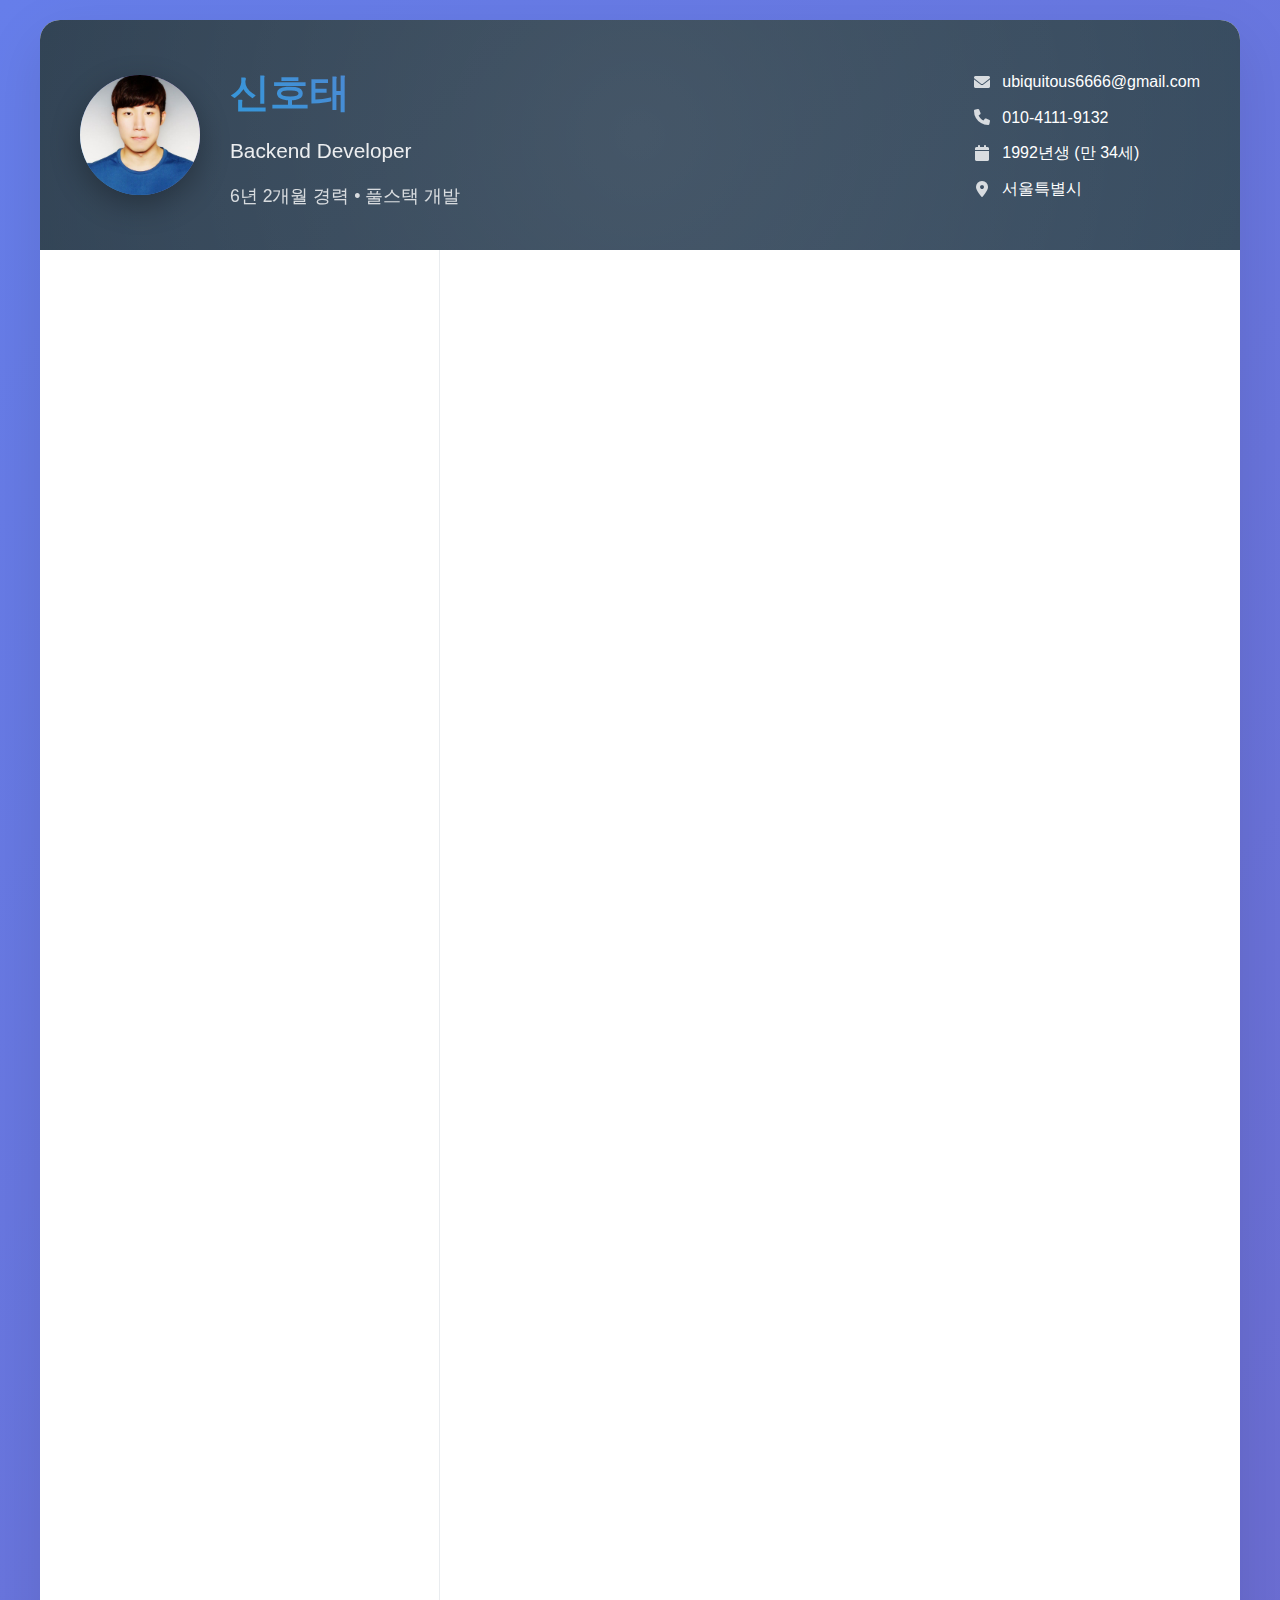
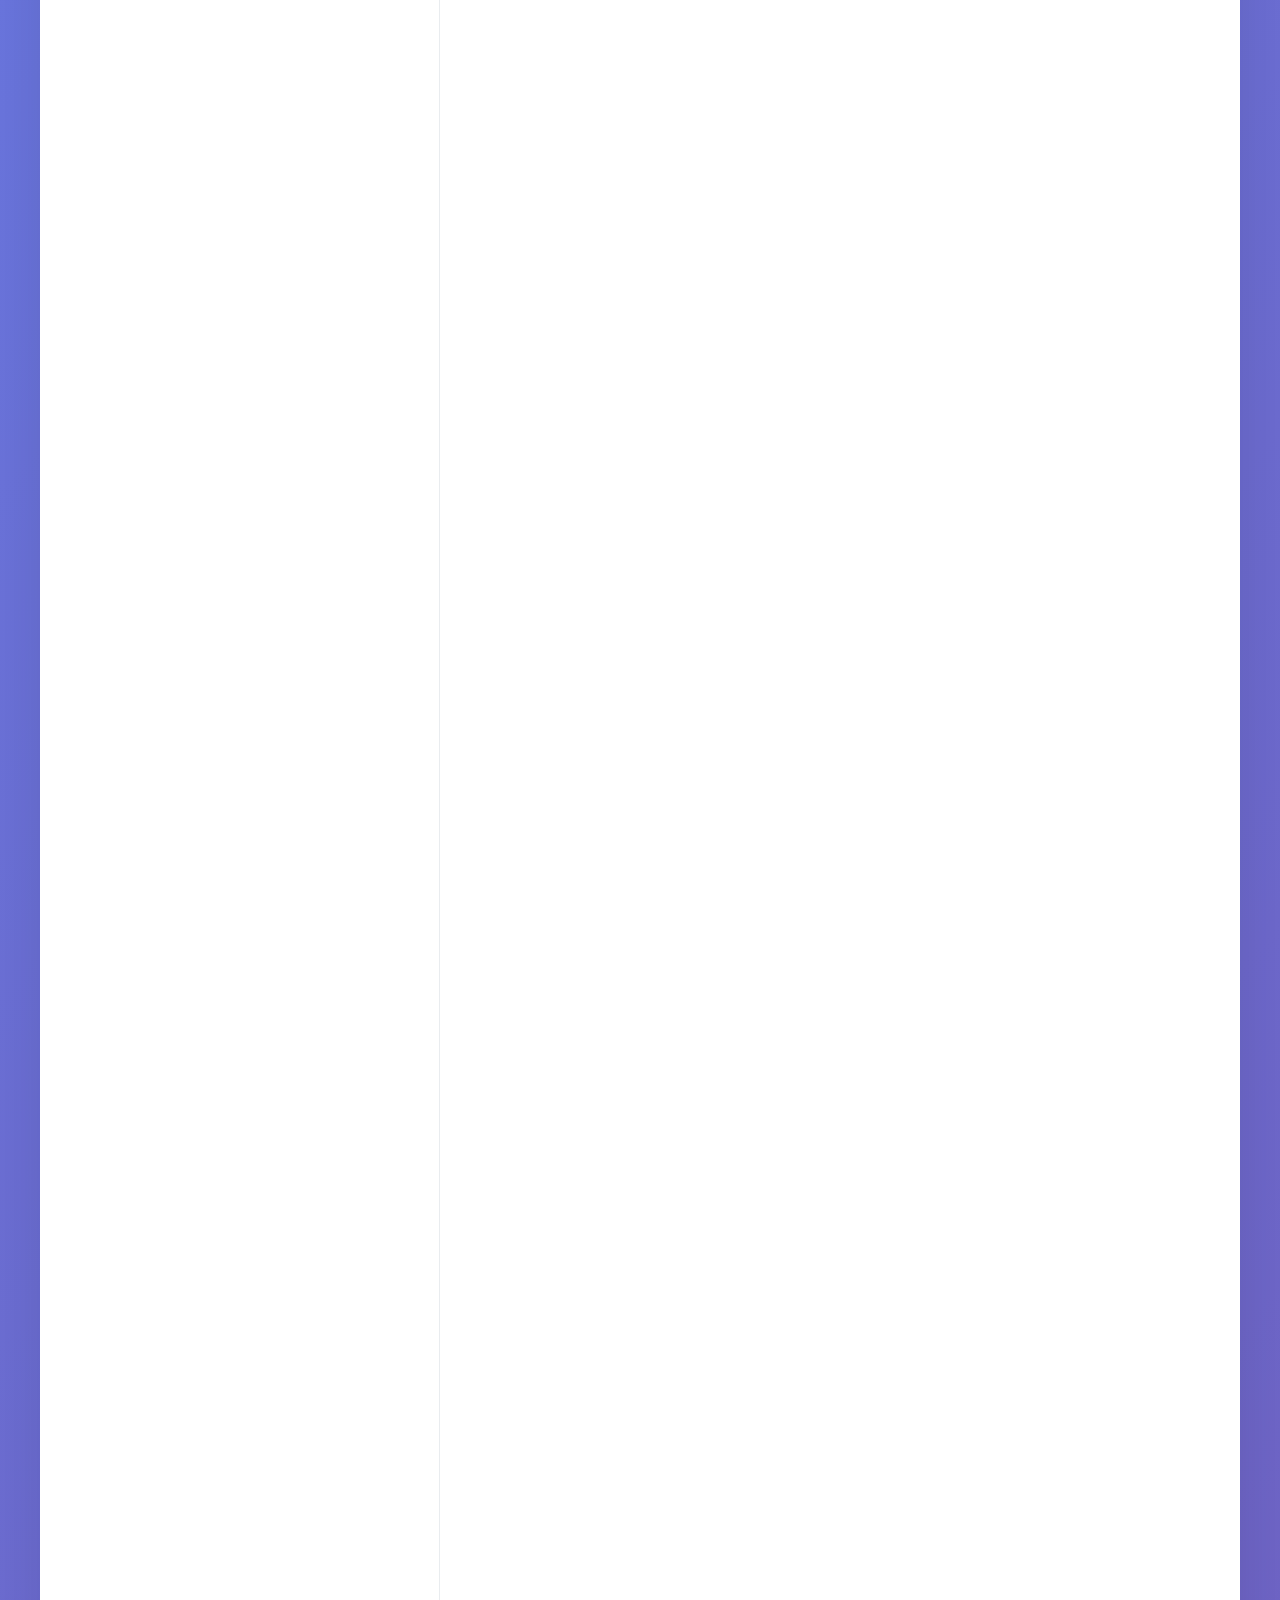
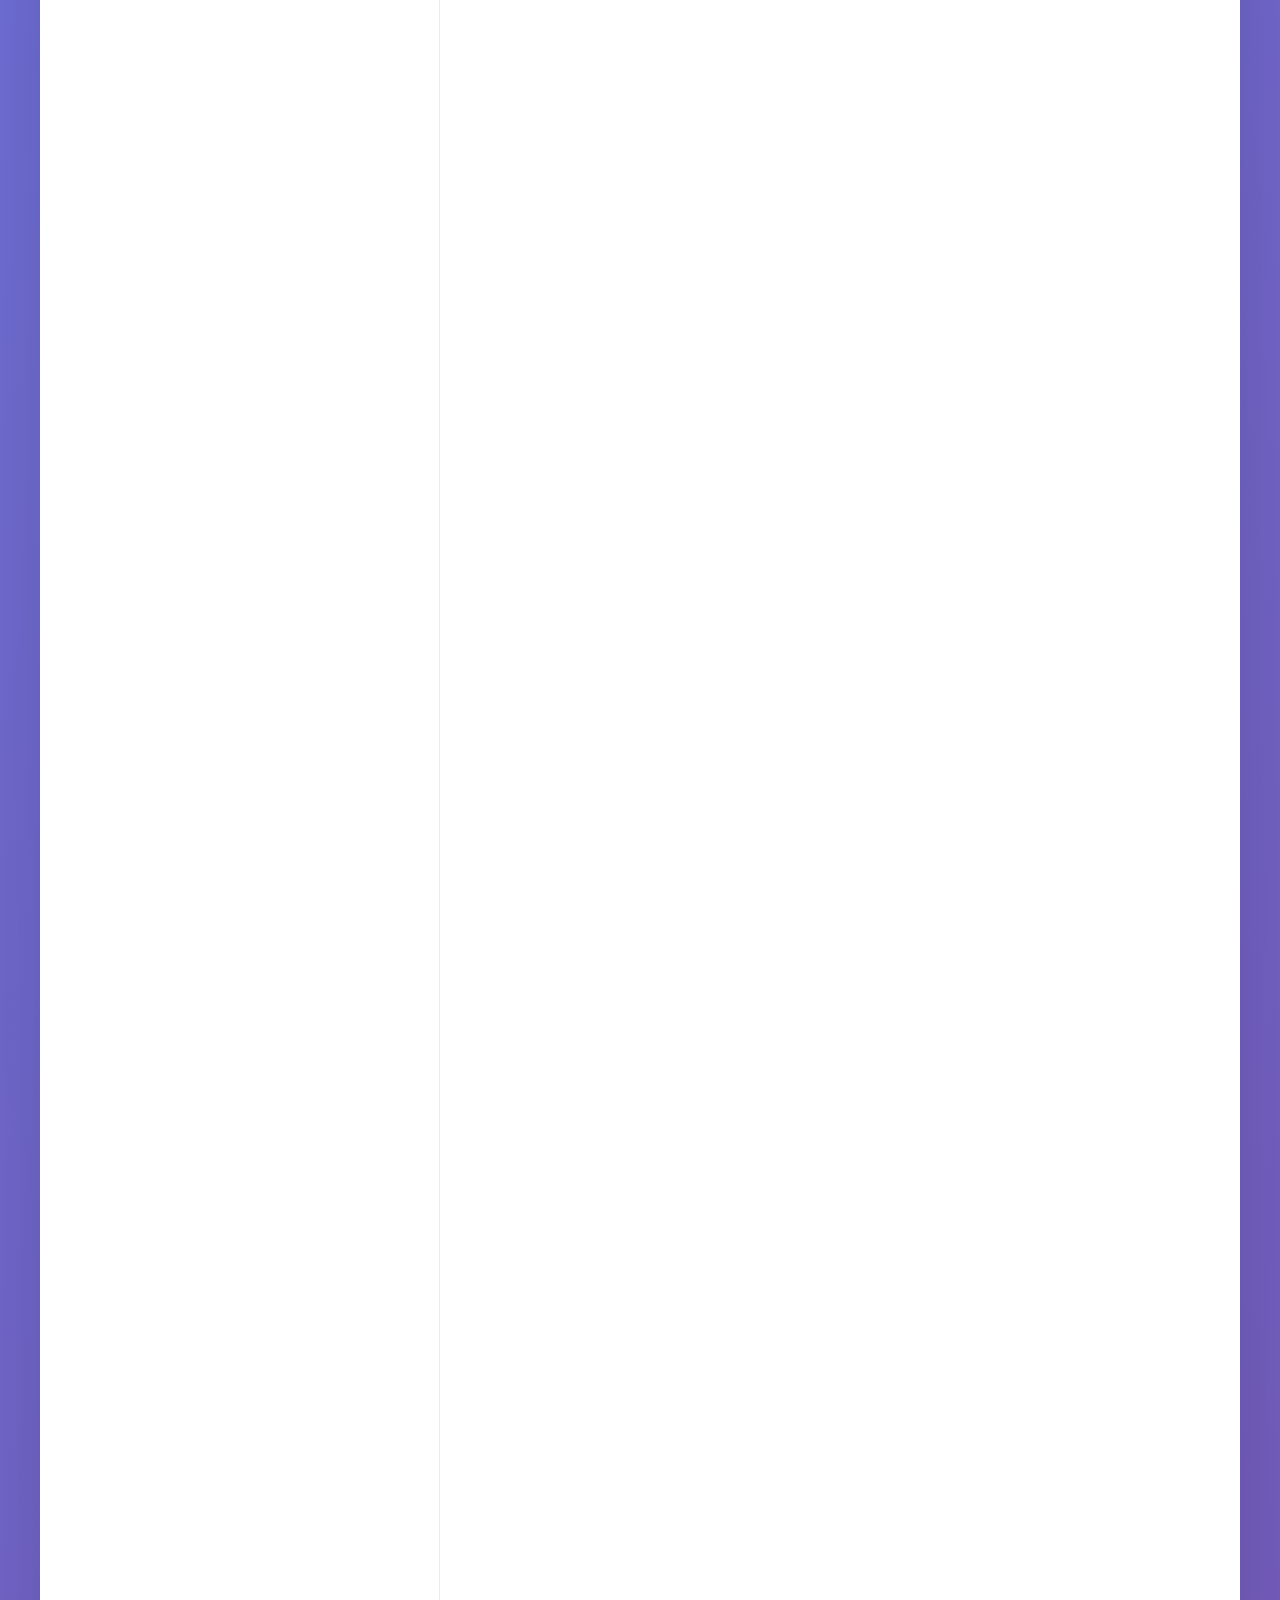
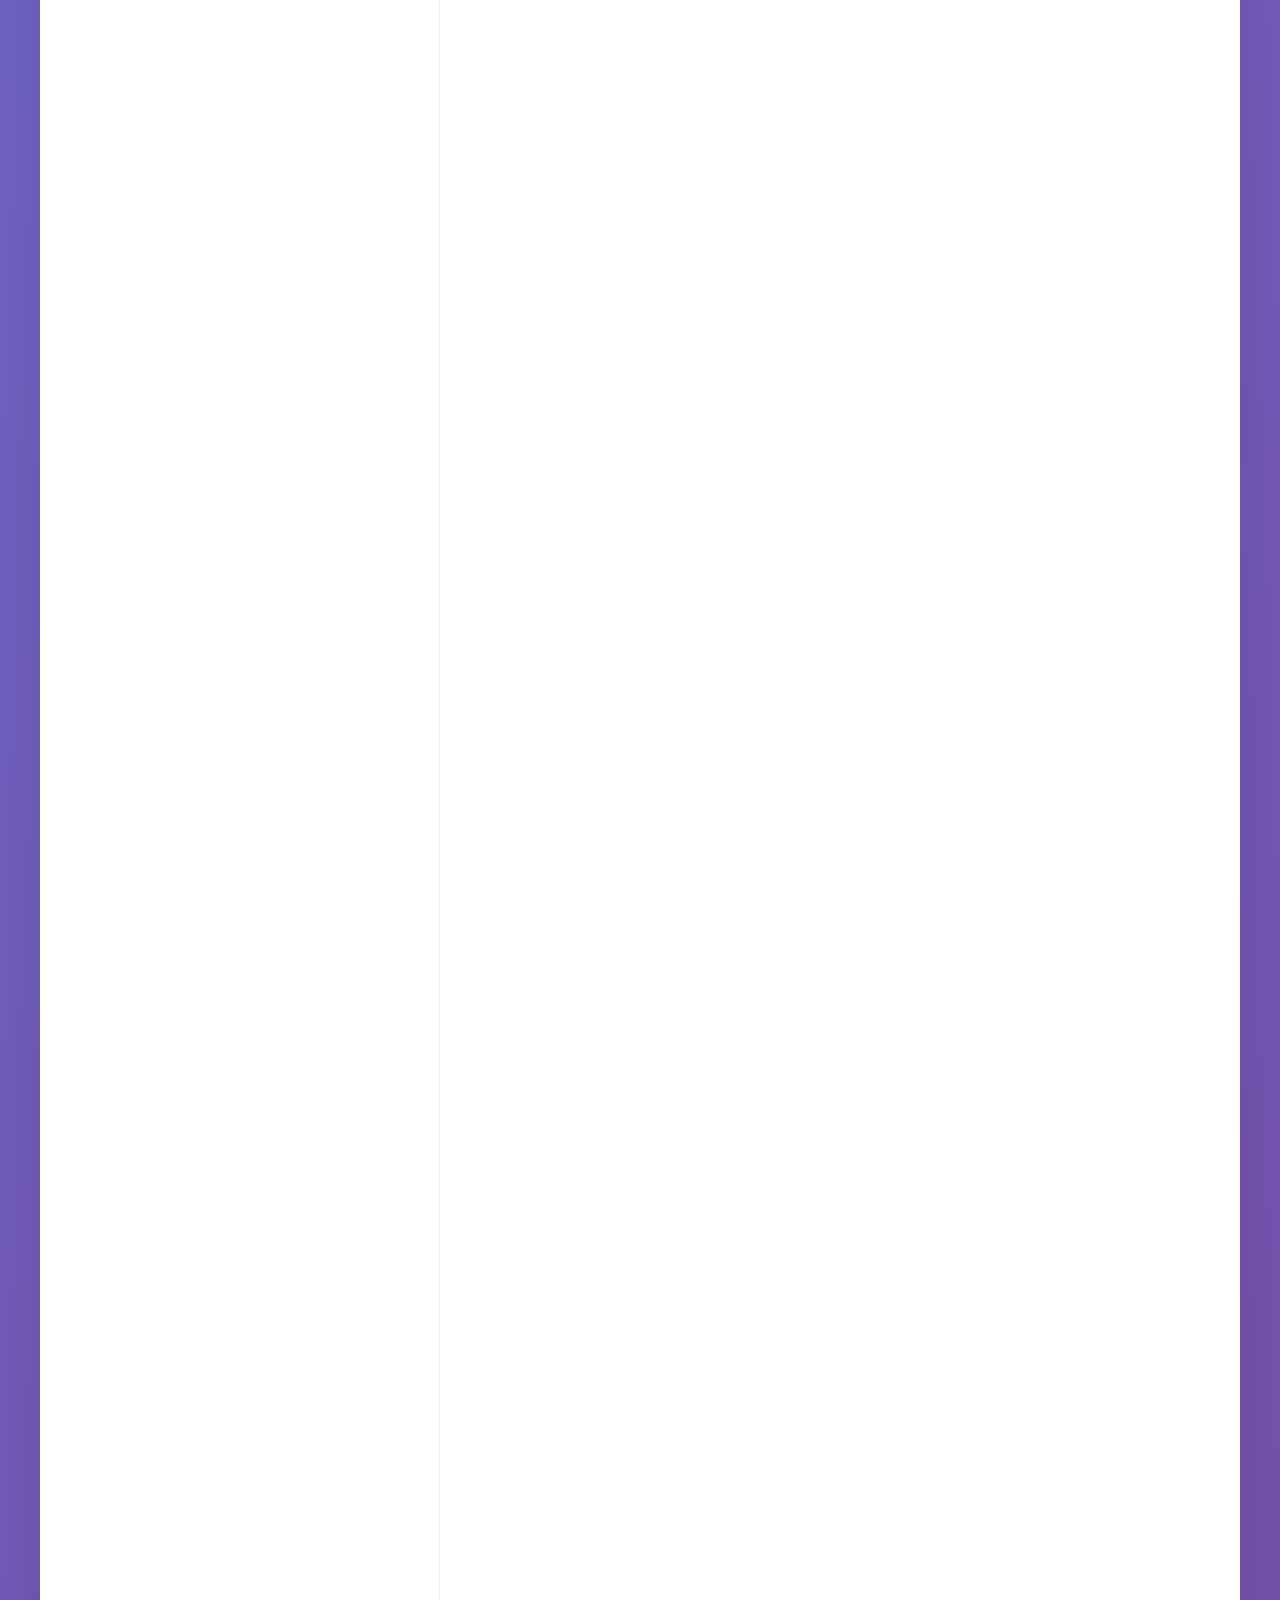
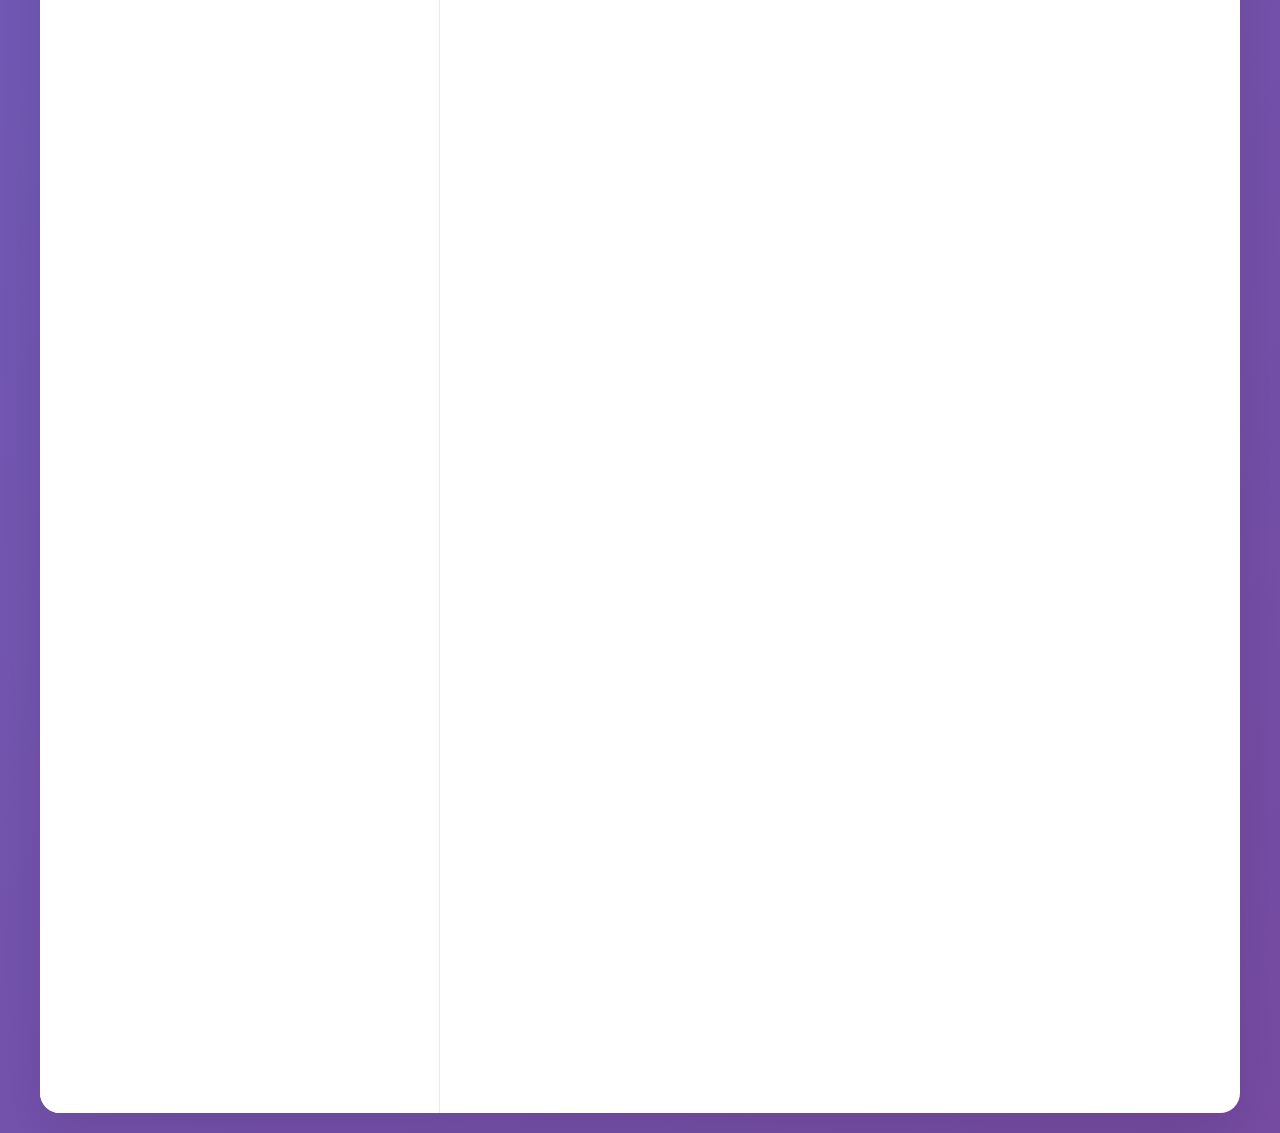
<file: index.html>
<!DOCTYPE html>
<html lang="ko">
<head>
    <meta charset="UTF-8">
    <meta name="viewport" content="width=device-width, initial-scale=1.0">
    <title>신호태 - 백엔드 개발자</title>
    <link href="https://cdnjs.cloudflare.com/ajax/libs/font-awesome/6.0.0/css/all.min.css" rel="stylesheet">
    <style>
        * {
            margin: 0;
            padding: 0;
            box-sizing: border-box;
        }

        body {
            font-family: 'Segoe UI', Tahoma, Geneva, Verdana, sans-serif;
            line-height: 1.6;
            color: #333;
            background: linear-gradient(135deg, #667eea 0%, #764ba2 100%);
            min-height: 100vh;
            padding: 20px;
        }

        .resume-container {
            max-width: 1200px;
            margin: 0 auto;
            background: white;
            border-radius: 20px;
            box-shadow: 0 20px 60px rgba(0, 0, 0, 0.1);
            overflow: hidden;
            animation: slideUp 0.8s ease-out;
        }

        @keyframes slideUp {
            from { opacity: 0; transform: translateY(30px); }
            to { opacity: 1; transform: translateY(0); }
        }

        .resume-header {
            background: linear-gradient(135deg, #2c3e50 0%, #34495e 100%);
            color: white;
            padding: 40px;
            position: relative;
            overflow: hidden;
        }

        .resume-header::before {
            content: '';
            position: absolute;
            top: -50%;
            right: -50%;
            width: 200%;
            height: 200%;
            background: radial-gradient(circle, rgba(255,255,255,0.1) 0%, transparent 70%);
            animation: float 6s ease-in-out infinite;
        }

        @keyframes float {
            0%, 100% { transform: translateY(0px) rotate(0deg); }
            50% { transform: translateY(-20px) rotate(180deg); }
        }

        .header-content {
            position: relative;
            z-index: 2;
            display: grid;
            grid-template-columns: auto 1fr auto;
            gap: 30px;
            align-items: center;
        }

        .profile-img {
            width: 120px;
            height: 120px;
            border-radius: 50%;
            background: linear-gradient(45deg, #3498db, #9b59b6);
            display: flex;
            align-items: center;
            justify-content: center;
            box-shadow: 0 10px 30px rgba(0, 0, 0, 0.3);
            overflow: hidden;
        }

        .profile-img img {
            width: 100%;
            height: 100%;
            object-fit: cover;
            display: block;
        }

        .header-info h1 {
            font-size: 2.5em;
            margin-bottom: 10px;
            background: linear-gradient(45deg, #3498db, #9b59b6);
            -webkit-background-clip: text;
            -webkit-text-fill-color: transparent;
            background-clip: text;
        }

        .header-info .title {
            font-size: 1.3em;
            opacity: 0.9;
            margin-bottom: 15px;
        }

        .contact-info {
            display: flex;
            flex-direction: column;
            gap: 10px;
        }

        .contact-item {
            display: flex;
            align-items: center;
            gap: 10px;
            transition: transform 0.3s ease;
        }

        .contact-item:hover {
            transform: translateX(5px);
        }

        .contact-item i {
            width: 20px;
            text-align: center;
            opacity: 0.8;
        }

        .resume-body {
            display: grid;
            grid-template-columns: 1fr 2fr;
            gap: 0;
        }

        .sidebar {
            background: #f8f9fa;
            padding: 40px 30px;
            border-right: 1px solid #e9ecef;
        }

        .main-content {
            padding: 40px;
        }

        .section {
            margin-bottom: 40px;
        }

        .section-title {
            font-size: 1.4em;
            font-weight: 700;
            color: #2c3e50;
            margin-bottom: 20px;
            padding-bottom: 10px;
            border-bottom: 3px solid #3498db;
            position: relative;
        }

        .section-title::after {
            content: '';
            position: absolute;
            bottom: -3px;
            left: 0;
            width: 30px;
            height: 3px;
            background: #9b59b6;
        }

        .skills-grid {
            display: grid;
            gap: 20px;
        }

        .skill-category {
            background: white;
            padding: 20px;
            border-radius: 10px;
            box-shadow: 0 5px 15px rgba(0, 0, 0, 0.05);
            transition: transform 0.3s ease, box-shadow 0.3s ease;
        }

        .skill-category:hover {
            transform: translateY(-5px);
            box-shadow: 0 10px 25px rgba(0, 0, 0, 0.1);
        }

        .skill-category h4 {
            color: #2c3e50;
            margin-bottom: 10px;
            font-size: 1.1em;
        }

        .skill-tags {
            display: flex;
            flex-wrap: wrap;
            gap: 8px;
        }

        .skill-tag {
            background: linear-gradient(45deg, #3498db, #9b59b6);
            color: white;
            padding: 8px 12px;
            border-radius: 20px;
            font-size: 0.85em;
            font-weight: 500;
            transition: transform 0.3s ease;
            display: flex;
            flex-direction: column;
            margin-bottom: 5px;
        }

        .skill-tag:hover {
            transform: scale(1.05);
        }

        /*.skill-level {*/
        /*    display: flex;*/
        /*    align-items: center;*/
        /*    margin-top: 5px;*/
        /*}*/

        /*.level-bar {*/
        /*    height: 6px;*/
        /*    background: rgba(255, 255, 255, 0.7);*/
        /*    border-radius: 3px;*/
        /*    flex-grow: 1;*/
        /*    margin-right: 8px;*/
        /*}*/

        /*.level-text {*/
        /*    font-size: 0.75em;*/
        /*    font-weight: bold;*/
        /*    white-space: nowrap;*/
        /*}*/

        .experience-item {
            background: white;
            padding: 30px;
            border-radius: 15px;
            margin-bottom: 25px;
            box-shadow: 0 5px 20px rgba(0, 0, 0, 0.05);
            border-left: 5px solid #3498db;
            position: relative;
            transition: transform 0.3s ease, box-shadow 0.3s ease;
        }

        .experience-item:hover {
            transform: translateX(5px);
            box-shadow: 0 10px 30px rgba(0, 0, 0, 0.1);
        }

        .experience-header {
            display: flex;
            justify-content: space-between;
            align-items: flex-start;
            margin-bottom: 15px;
        }

        .company-info h3 {
            color: #2c3e50;
            font-size: 1.3em;
            margin-bottom: 5px;
        }

        .position {
            color: #7f8c8d;
            font-weight: 500;
        }

        .duration {
            background: linear-gradient(45deg, #3498db, #9b59b6);
            color: white;
            padding: 8px 15px;
            border-radius: 20px;
            font-size: 0.9em;
            font-weight: 500;
        }

        .project-grid {
            display: grid;
            gap: 20px;
            margin-top: 20px;
        }

        .project-card {
            background: #f8f9fa;
            padding: 20px;
            border-radius: 10px;
            border-left: 4px solid #9b59b6;
            transition: transform 0.3s ease;
        }

        .project-card:hover {
            transform: translateX(3px);
        }

        .project-header {
            display: flex;
            justify-content: space-between;
            align-items: center;
            margin-bottom: 10px;
        }

        .project-title {
            font-weight: 600;
            color: #2c3e50;
        }

        .contribution {
            background: #e74c3c;
            color: white;
            padding: 4px 8px;
            border-radius: 15px;
            font-size: 0.8em;
        }

        .project-description {
            color: #555;
            margin-bottom: 15px;
            line-height: 1.6;
        }

        .project-links {
            display: flex;
            gap: 10px;
            margin-bottom: 15px;
        }

        .website-link {
            display: inline-flex;
            align-items: center;
            gap: 6px;
            background: linear-gradient(45deg, #3498db, #2980b9);
            color: white;
            padding: 6px 12px;
            border-radius: 15px;
            font-size: 0.85em;
            text-decoration: none;
            transition: transform 0.3s ease, box-shadow 0.3s ease;
        }

        .website-link:hover {
            transform: translateY(-2px);
            box-shadow: 0 5px 10px rgba(0, 0, 0, 0.1);
        }

        .tech-stack {
            display: flex;
            flex-wrap: wrap;
            gap: 6px;
        }

        .tech-tag {
            background: #ecf0f1;
            color: #2c3e50;
            padding: 4px 10px;
            border-radius: 12px;
            font-size: 0.8em;
            font-weight: 500;
        }

        .education-item {
            background: white;
            padding: 20px;
            border-radius: 10px;
            box-shadow: 0 5px 15px rgba(0, 0, 0, 0.05);
        }

        .education-item h4 {
            color: #2c3e50;
            margin-bottom: 5px;
        }

        .degree {
            color: #7f8c8d;
            margin-bottom: 10px;
        }

        .gpa {
            background: #2ecc71;
            color: white;
            padding: 4px 10px;
            border-radius: 15px;
            font-size: 0.9em;
            display: inline-block;
        }

        .summary {
            background: linear-gradient(135deg, #74b9ff 0%, #0984e3 100%);
            color: white;
            padding: 25px;
            border-radius: 15px;
            margin-bottom: 30px;
        }

        .summary h3 {
            margin-bottom: 15px;
            font-size: 1.2em;
        }

        .highlight-list {
            list-style: none;
        }

        .highlight-list li {
            padding: 5px 0;
            position: relative;
            padding-left: 20px;
        }

        .highlight-list li::before {
            content: '▶';
            position: absolute;
            left: 0;
            color: #00cec9;
        }

        @media (max-width: 768px) {
            .resume-body {
                grid-template-columns: 1fr;
            }

            .header-content {
                grid-template-columns: 1fr;
                text-align: center;
                gap: 20px;
            }

            .experience-header {
                flex-direction: column;
                align-items: flex-start;
                gap: 10px;
            }
        }

        .fade-in {
            opacity: 0;
            transform: translateY(20px);
            animation: fadeInUp 0.6s ease-out forwards;
        }


        .skill-tag {
            display: flex;
            flex-direction: row;
            align-items: center;
            justify-content: space-between;
            background: #ffffff;
            padding: 12px 20px;
            border-radius: 20px;
            width: 100%;
            margin-bottom: 10px;
            box-shadow: 0 2px 5px rgba(0,0,0,0.1);
        }

        .skill-name {
            color: #2c3e50;
            font-weight: 600;
            min-width: 120px; /* 최소 너비 설정 */
        }

        .skill-level {
            background: #f1f1f1;
            height: 10px;
            flex-grow: 1;
            border-radius: 5px;
            overflow: hidden;
            margin-left: 15px;
            position: relative; /* 추가 */
        }

        .level-bar {
            height: 100%;
            position: absolute; /* 추가 */
            left: 0; /* 추가 */
            top: 0; /* 추가 */
            background: linear-gradient(45deg, #3498db, #9b59b6);
            border-radius: 5px;
            transition: width 0.3s ease;
            width: var(--skill-level); /* 추가: CSS 변수 사용 */
        }

        .level-text {
            min-width: 45px;
            text-align: right;
            margin-left: 10px;
            color: #2c3e50;
            font-weight: 600;
        }

        .sidebar {
            background: #ffffff; /* 사이드바 배경색을 흰색으로 변경 */
            padding: 40px 30px;
            border-right: 1px solid #e9ecef;
        }

        @keyframes fadeInUp {
            to {
                opacity: 1;
                transform: translateY(0);
            }
        }

        .github-link {
            display: inline-flex;
            align-items: center;
            gap: 8px;
            background: #333;
            color: white;
            padding: 10px 20px;
            border-radius: 25px;
            text-decoration: none;
            transition: transform 0.3s ease;
            margin-top: 20px;
        }

        .github-link:hover {
            transform: translateY(-2px);
            box-shadow: 0 5px 15px rgba(0, 0, 0, 0.2);
        }

        .experience-list {
            font-size: 14px;
            line-height: 1.8;
        }

        .skill-legend {
            background: white;
            padding: 20px;
            border-radius: 10px;
            box-shadow: 0 2px 5px rgba(0,0,0,0.05);
        }

        .skill-legend h4 {
            color: #2c3e50;
            margin-bottom: 15px;
            font-size: 1.1em;
            border-bottom: 2px solid #4facfe;
            padding-bottom: 8px;
        }

        .legend-items {
            display: flex;
            flex-direction: column;
            gap: 12px;
        }

        .legend-item {
            display: flex;
            align-items: center;
            justify-content: space-between;
            gap: 15px;
            padding: 8px 0;
        }

        .legend-level {
            background: linear-gradient(45deg, #4facfe 0%, #00f2fe 100%);
            color: white;
            padding: 4px 10px;
            border-radius: 15px;
            font-weight: bold;
            min-width: 45px;
            text-align: center;
            font-size: 0.9em;
        }

        .legend-desc {
            color: #555;
            font-size: 0.95em;
        }

        @media (max-width: 768px) {
            .legend-item {
                flex-direction: column;
                align-items: flex-start;
                gap: 5px;
            }
        }
    </style>
</head>
<body>
    <div class="resume-container">
        <div class="resume-header">
            <div class="header-content">
                <div class="profile-img">
                    <img src="[data-uri]" alt="신호태 프로필 사진" id="profile-image">
                </div>
                <div class="header-info">
                    <h1>신호태</h1>
                    <div class="title">Backend Developer</div>
                    <div id="career" style="opacity: 0.8; font-size: 1.1em;">5년 2개월 경력 &bull; 풀스택 개발</div>
                </div>
                <div class="contact-info">
                    <div class="contact-item">
                        <i class="fas fa-envelope"></i>
                        <span>ubiquitous6666@gmail.com</span>
                    </div>
                    <div class="contact-item">
                        <i class="fas fa-phone"></i>
                        <span>010-4111-9132</span>
                    </div>
                    <div class="contact-item">
                        <i class="fas fa-calendar"></i>
                        <span id="age">1992년생 (만 33세)</span>
                    </div>
                    <div class="contact-item">
                        <i class="fas fa-map-marker-alt"></i>
                        <span>서울특별시</span>
                    </div>
                </div>
            </div>
        </div>

        <div class="resume-body">
            <div class="sidebar">
                <div class="section fade-in">
                    <div class="section-title">
                        <i class="fas fa-code"></i> 기술 스택 및 숙련도
                    </div>
                    <div class="skills-grid">
                        <div class="skill-legend">
                            <h4>숙련도 기준</h4>
                            <div class="legend-items">
                                <div class="legend-item">
                                    <span class="legend-desc">기술에 대한 깊은 이해와<br> 다년간의 실무 경험 보유</span>
                                    <span class="legend-level">5</span>
                                </div>
                                <div class="legend-item">
                                    <span class="legend-desc">3개 이상의 프로젝트 수행 경험과<br> 높은 활용도</span>
                                    <span class="legend-level">4</span>
                                </div>
                                <div class="legend-item">
                                    <span class="legend-desc">1-2개 프로젝트 실무 적용 경험</span>
                                    <span class="legend-level">3</span>
                                </div>
                                <div class="legend-item">
                                    <span class="legend-desc">기본 개념 이해와 간단한 활용 가능</span>
                                    <span class="legend-level">2</span>
                                </div>
                                <div class="legend-item">
                                    <span class="legend-desc">기초 학습 단계</span>
                                    <span class="legend-level">1</span>
                                </div>
                            </div>
                        </div>

                        <div class="skill-category">
                            <h4><i class="fas fa-server"></i> Backend</h4>
                            <div class="skill-tags">
                                <div class="skill-tag">
                                    <span class="skill-name">PHP 7, 8</span>
                                    <div class="skill-level">
                                        <div class="level-bar" style="width: 90%;"></div>
                                    </div>
                                    <span class="level-text">4.5</span>
                                </div>
                                <div class="skill-tag">
                                    <span class="skill-name">Laravel 8, 11, 12</span>
                                    <div class="skill-level">
                                        <div class="level-bar" style="width: 80%;"></div>
                                    </div>
                                    <span class="level-text">4</span>
                                </div>
                                <div class="skill-tag">
                                    <span class="skill-name">CodeIgniter 3, 4</span>
                                    <div class="skill-level">
                                        <div class="level-bar" style="width: 70%;"></div>
                                    </div>
                                    <span class="level-text">3.5</span>
                                </div>
                                <div class="skill-tag">
                                    <span class="skill-name">Node.js 18, 20, 22</span>
                                    <div class="skill-level">
                                        <div class="level-bar" style="width: 70%;"></div>
                                    </div>
                                    <span class="level-text">3.5</span>
                                </div>
                                <div class="skill-tag">
                                    <span class="skill-name">NestJS 10, 11</span>
                                    <div class="skill-level">
                                        <div class="level-bar" style="width: 60%;"></div>
                                    </div>
                                    <span class="level-text">3</span>
                                </div>
                                <div class="skill-tag">
                                    <span class="skill-name">Express.js 5</span>
                                    <div class="skill-level">
                                        <div class="level-bar" style="width: 60%;"></div>
                                    </div>
                                    <span class="level-text">3</span>
                                </div>
                                <div class="skill-tag">
                                    <span class="skill-name">Python 3</span>
                                    <div class="skill-level">
                                        <div class="level-bar" style="width: 60%;"></div>
                                    </div>
                                    <span class="level-text">3</span>
                                </div>
                            </div>
                        </div>
                        <div class="skill-category">
                            <h4><i class="fas fa-database"></i> Database &amp; ORM</h4>
                            <div class="skill-tags">
                                <div class="skill-tag">
                                    <span class="skill-name">MySQL 8</span>
                                    <div class="skill-level">
                                        <div class="level-bar" style="width: 90%;"></div>
                                    </div>
                                    <span class="level-text">4.5</span>
                                </div>
                                <div class="skill-tag">
                                    <span class="skill-name">Prisma 6</span>
                                    <div class="skill-level">
                                        <div class="level-bar" style="width: 60%;"></div>
                                    </div>
                                    <span class="level-text">3</span>
                                </div>
                                <div class="skill-tag">
                                    <span class="skill-name">Sequelize 6</span>
                                    <div class="skill-level">
                                        <div class="level-bar" style="width: 60%;"></div>
                                    </div>
                                    <span class="level-text">3</span>
                                </div>
                            </div>
                        </div>
                        <div class="skill-category">
                            <h4><i class="fas fa-laptop-code"></i> Frontend</h4>
                            <div class="skill-tags">
                                <div class="skill-tag">
                                    <span class="skill-name">HTML 5<br>CSS 3<br>JavaScript</span>
                                    <div class="skill-level">
                                        <div class="level-bar" style="width: 90%;"></div>
                                    </div>
                                    <span class="level-text">4.5</span>
                                </div>
                                <div class="skill-tag">
                                    <span class="skill-name">jQuery 3</span>
                                    <div class="skill-level">
                                        <div class="level-bar" style="width: 90%;"></div>
                                    </div>
                                    <span class="level-text">4.5</span>
                                </div>
                                <div class="skill-tag">
                                    <span class="skill-name">Bootstrap 4, 5</span>
                                    <div class="skill-level">
                                        <div class="level-bar" style="width: 80%;"></div>
                                    </div>
                                    <span class="level-text">4</span>
                                </div>
                                <div class="skill-tag">
                                    <span class="skill-name">React 19</span>
                                    <div class="skill-level">
                                        <div class="level-bar" style="width: 60%;"></div>
                                    </div>
                                    <span class="level-text">3</span>
                                </div>
                                <div class="skill-tag">
                                    <span class="skill-name">Next.js 15</span>
                                    <div class="skill-level">
                                        <div class="level-bar" style="width: 60%;"></div>
                                    </div>
                                    <span class="level-text">3</span>
                                </div>
                            </div>
                        </div>
                        <div class="skill-category">
                            <h4><i class="fas fa-cloud"></i> DevOps &amp; Tools</h4>
                            <div class="skill-tags">
                                <div class="skill-tag">
                                    <span class="skill-name">Linux</span>
                                    <div class="skill-level">
                                        <div class="level-bar" style="width: 90%;"></div>
                                    </div>
                                    <span class="level-text">4.5</span>
                                </div>
                                <div class="skill-tag">
                                    <span class="skill-name">Git</span>
                                    <div class="skill-level">
                                        <div class="level-bar" style="width: 90%;"></div>
                                    </div>
                                    <span class="level-text">4.5</span>
                                </div>
                                <div class="skill-tag">
                                    <span class="skill-name">AWS<br>(EC2 / BeanStalk<br>RDS / LightSail<br>S3)</span>
                                    <div class="skill-level">
                                        <div class="level-bar" style="width: 80%;"></div>
                                    </div>
                                    <span class="level-text">4</span>
                                </div>
                                <div class="skill-tag">
                                    <span class="skill-name">Docker</span>
                                    <div class="skill-level">
                                        <div class="level-bar" style="width: 80%;"></div>
                                    </div>
                                    <span class="level-text">4</span>
                                </div>
                                <div class="skill-tag">
                                    <span class="skill-name">CAFE24 호스팅</span>
                                    <div class="skill-level">
                                        <div class="level-bar" style="width: 80%;"></div>
                                    </div>
                                    <span class="level-text">4</span>
                                </div>
                            </div>
                        </div>
                    </div>
                </div>

                <div class="section fade-in">
                    <div class="section-title">
                        <i class="fas fa-graduation-cap"></i> 학력
                    </div>
                    <div class="education-item">
                        <h4>호서대학교</h4>
                        <div class="degree">컴퓨터소프트웨어학과</div>
                        <div class="gpa">평균 학점 3.4 / 4.5</div>
                        <div style="color: #7f8c8d; font-size: 0.9em; margin-top: 5px;">2020.02 졸업</div>
                    </div>
                </div>

                <div class="section fade-in">
                    <div class="section-title">
                        <i class="fab fa-github"></i> 포트폴리오
                    </div>
                    <a href="https://github.com/MaShin66" class="github-link" target="_blank">
                        <i class="fab fa-github"></i>
                        GitHub 프로필
                    </a>
                    <a href="https://mar6.tistory.com" class="github-link" target="_blank" style="background: #FF5722;">
                        <i class="fas fa-blog"></i>
                        기술 블로그
                    </a>
                </div>
            </div>

            <div class="main-content">
                <div class="summary fade-in">
                    <h3><i class="fas fa-user"></i> 개발자 소개</h3>
                    <ul class="highlight-list">
                        <li>PHP, Node.js 기반 백엔드 개발 경험 다수 보유</li>
                        <li>jQuery, React.js, NextJS 기반 프론트 개발 경험 일부 보유</li>
                        <li>결제 시스템, 실시간 채팅, 대용량 푸시 시스템 구축 경험</li>
                        <li>AWS 인프라 구축 및 트래픽 최적화 경험 보유</li>
                        <br>
                        <li>새로운 언어, 프레임워크, 스택, 기술 등을 좋아하고 기회만 있다면<br>새로운 것에 도전하는 데에 흥미를 느끼고 열정을 발휘할 수 있습니다.</li>
                        <li>컴퓨터랑 대화 잘하는 개발 능력도 중요하지만,<br> 사람이랑 더 잘 대화하고 소통하는 개발자가 되겠습니다.</li>
                        <li>좋은 사람이 좋은 시스템을, 좋은 시스템이 좋은 사람을 만든다고 생각합니다.<br>좋은 사람이 돼서 좋은 시스템을 만들기 위해 노력하겠습니다.</li>
                        <li>존경하고 본받을 수 있는 분에게 잘 배워서 또 다른 사람에게 선한 영향력을 주는 게 저의 꿈입니다.</li>
                    </ul>
                </div>

                <div class="section fade-in">
                    <div class="section-title">
                        <i class="fas fa-briefcase"></i> 경력 사항
                    </div>

                    <div class="experience-item">
                        <div class="experience-header">
                            <div class="company-info">
                                <h3>주식회사 메타몬스터</h3>
                                <div class="position">개발팀 대리 &rarr; 선임</div>
                            </div>
                            <div class="duration" id="current-job-duration">2023.06 ~ 재직 중</div>
                        </div>
                        <p style="color: #666; margin-bottom: 20px;">SI, 에이전시 회사에서 다양한 웹 개발 프로젝트 담당</p>
                        <p style="color: #666;">&#9679; 유일하게 대리 직급의 직원중에서 선임 직급으로 진급했습니다.</p>
                        <p style="color: #666;">&#9679; 신입 직원분이 올 때마다 회사에 대한 가이드가 없어서 매번 설명할 필요가 없게 가이드를 만들었습니다.</p>
                        <p style="color: #666;">&#9679; 더 나아가 개발자끼리도 양식을 맞추면 좋을 거 같아서 개발자용 가이드 문서를 만들었습니다.</p>
                        <p style="color: #666;">&#9679; 회사 내부에서 깃도 안쓰던 상황이여서 만들어서 세팅 후 전 직원이 사용할 수 있게 했습니다.</p>
                        <p style="color: #666;">&#9679; 개발할 때 로컬에서만 세팅해서 환경이 다 다르다보니 개발 서버를 만들어서 환경을 통일시켰습니다.</p>
                        <p style="color: #666;">&#9679; 관리자 페이지는 모듈화 하기가 용이해서 프로토타입을 만든 후 작업할 때 사용할 수 있게 했습니다.</p>
                        <p style="color: #666;">&#9679; 프로젝트 종료 후 같은 프로젝트 했던 사람들끼리 리뷰하는 문화가 없어서 만들어서 주도했습니다.</p>

                        <div class="project-grid">
                            <div class="project-card">
                                <div class="project-header">
                                    <div class="project-title">[LK 보험 중개] - 기업 보험 접수를 편하게 해주는 플랫폼</div>
                                    <div class="contribution">기여도 50%</div>
                                </div>
                                <div class="project-description">
                                    LK 담당자가 앱을 통해 보험을 접수하면 관리자에서 확인 후 각 보험사로 메일 발송<br>
                                    사용자와 관리자 프론트 모두 Next.js로  프론트 개발자가 개발 및<br>
                                    혼자서 백엔드 Nest.js 로 API 개발<br>
                                </div>
                                <div class="project-links">
                                    <a href="https://dev-cs.lkins.co.kr/business" class="website-link" target="_blank">
                                        <i class="fas fa-globe"></i> 웹사이트
                                    </a>
                                </div>

                                <div class="tech-stack">
                                    <span class="tech-tag">NestJS</span>
                                    <span class="tech-tag">Sequelize</span>
                                    <span class="tech-tag">포트원 본인 인증</span>
                                    <span class="tech-tag">FCM</span>
                                    <span class="tech-tag">NCP</span>
                                </div>

                                <div class="project-experience" style="margin-top: 1rem;">
                                    <h5><i class="fas fa-lightbulb"></i> 개발 경험 &amp; 문제 해결</h5>
                                    <div class="experience-list">
                                        <div>&#9679; <strong>프론트 - 백 인증 방식 변경</strong>NCP 취약점 점검 환경으로 인해 쿠키 토큰 방식에서 헤더 토큰 방식으로 변경</div>
                                        <div>&#9679; <strong>DB 암호화 및 마스킹 진행</strong>보안이 요구되는 프로젝트였어서 필요한 필드에 암호화 및 마스킹 진행 코드 추가</div>
                                    </div>
                                </div>
                            </div>

                            <div class="project-card">
                                <div class="project-header">
                                    <div class="project-title">[오케이컨텐츠] - 영화 배급 사이트인 코비스의 데이터를 크롤링 해서<br> 데이터를 가공 및 관리하는 서비스</div>
                                    <div class="contribution">기여도 40%</div>
                                </div>
                                <div class="project-description">
                                    코비스 사이트에서 영화 내용 Go 언어로 크롤링<br>
                                    크롤링 한 데이터를 php로 가공 및 관리하는 서비스 개발<br>
                                </div>
                                <div class="project-links">
                                    <a href="https://okcontents.co.kr" class="website-link" target="_blank">
                                        <i class="fas fa-globe"></i> 웹사이트
                                    </a>
                                </div>

                                <div class="tech-stack">
                                    <span class="tech-tag">Go</span>
                                    <span class="tech-tag">크롤링</span>
                                    <span class="tech-tag">CodeIgniter</span>
                                </div>

                                <div class="project-experience" style="margin-top: 1rem;">
                                    <h5><i class="fas fa-lightbulb"></i> 개발 경험 &amp; 문제 해결</h5>
                                    <div class="experience-list">
                                        <div>&#9679; <strong>Go 언어로 크롤링</strong>python 보다 Go 언어로 크롤링 하는 게 빨라서 Go 언어로 크롤링 진행</div>
                                        <div>&#9679; <strong>php 로 가공 및 관리</strong>이전 개발자분이 빠르게 진행할 수 있는 CodeIgniter 진행 후 인수인계 받아서 수정 사항 진행</div>
                                    </div>
                                </div>
                            </div>

                            <div class="project-card">
                                <div class="project-header">
                                    <div class="project-title">방글라데시 지도 웹 - 방글라데시 지역의 공장 관리를 위한 서비스</div>
                                    <div class="contribution">기여도 100%</div>
                                </div>
                                <div class="project-description">
                                    방글라데시 지역 공장 관리를 위해 공장 등록 및 마커 표기<br>
                                    NestJS 기반 API 서버와 Next.js 기반 프론트엔드 개발
                                </div>
                                <div class="project-links">
                                    <a href="https://dongintexchem.co.kr" class="website-link" target="_blank">
                                        <i class="fas fa-globe"></i> 웹사이트
                                    </a>
                                </div>

                                <div class="tech-stack">
                                    <span class="tech-tag">NestJS</span>
                                    <span class="tech-tag">Next.JS</span>
                                    <span class="tech-tag">Sequelize</span>
                                    <span class="tech-tag">Google Maps API</span>
                                </div>

                                <div class="project-experience" style="margin-top: 1rem;">
                                    <h5><i class="fas fa-lightbulb"></i> 개발 경험 &amp; 문제 해결</h5>
                                    <div class="experience-list">
                                        <div>&#9679; <strong>Google Maps API와 폴리곤 데이터 연동</strong>방글라데시 지역의 폴리곤 데이터를 구해서 지역을 클릭할 때마다 하위 뎁스로 확대 및 폴리곤 데이터 재생성</div>
                                        <div>&#9679; <strong>Sequelize ORM 사용: </strong>Prisma와 장단점을 비교해서 다음 프로젝트 때 상황에 맞게 사용 예정</div>
                                        <div>&#9679; <strong>첫 Next.JS 프로젝트: </strong>프론트 작업을 Next.JS로 구현해서 학습</div>
                                    </div>
                                </div>
                            </div>

                            <div class="project-card">
                                <div class="project-header">
                                    <div class="project-title">[아트가이드런] 장애인 예술 플랫폼</div>
                                    <div class="contribution">기여도 75%</div>
                                </div>
                                <div class="project-description">
                                    장애인 예술가들의 작품 판매 및 관리 플랫폼 구축<br>
                                    NestJS 기반 API 서버와 Laravel 관리자 시스템 개발 및 서버 배포
                                </div>
                                <div class="project-links">
                                    <a href="https://artguiderun.com" class="website-link" target="_blank">
                                        <i class="fas fa-globe"></i> 웹사이트
                                    </a>
                                    <a href="https://admin.artguiderun.com" class="website-link" target="_blank" style="background: linear-gradient(45deg, #8e44ad, #9b59b6);">
                                        <i class="fas fa-lock"></i> 관리자
                                    </a>
                                </div>
                                <div class="tech-stack">
                                    <span class="tech-tag">NestJS</span>
                                    <span class="tech-tag">Prisma</span>
                                    <span class="tech-tag">Laravel</span>
                                    <span class="tech-tag">포트원 결제</span>
                                    <span class="tech-tag">포트원 본인 인증</span>
                                </div>

                                <div class="project-experience" style="margin-top: 1rem;">
                                    <h5><i class="fas fa-lightbulb"></i> 개발 경험 &amp; 문제 해결</h5>
                                    <div class="experience-list">
                                        <div>&#9679; <strong>처음 NextJS 로 API 구현: </strong>프론트 개발자분들과 더 편하고 빠르고 좋은 개발 방법을 구현하기 위해 의논 및 협업해서 API 개발</div>
                                        <div>&#9679; <strong>관리자 페이지 모듈화 재사용: </strong>이전 프로젝트에서 사용했던 모듈화를 활용해서 개발해서 작업 시간 40% 단축</div>
                                    </div>
                                </div>
                            </div>

                            <div class="project-card">
                                <div class="project-header">
                                    <div class="project-title">[렌티크] 명품 렌탈 관리시스템</div>
                                    <div class="contribution">기여도 50%</div>
                                </div>
                                <div class="project-description">
                                    명품 위탁 렌탈 서비스의 관리자 시스템. 재고 관리, 정산, 알림톡 연동 등 핵심 기능 구현
                                </div>
                                <div class="project-links">
                                    <a href="https://rentique.co.kr" class="website-link" target="_blank">
                                        <i class="fas fa-globe"></i> 웹사이트
                                    </a>
                                    <a href="https://admin.rentique.co.kr" class="website-link" target="_blank" style="background: linear-gradient(45deg, #8e44ad, #9b59b6);">
                                        <i class="fas fa-lock"></i> 관리자
                                    </a>
                                </div>
                                <div class="tech-stack">
                                    <span class="tech-tag">Laravel</span>
                                    <span class="tech-tag">AWS EC2 / S3</span>
                                    <span class="tech-tag">토스페이먼츠</span>
                                    <span class="tech-tag">카카오 알림톡</span>
                                </div>

                                <div class="project-experience" style="margin-top: 1rem;">
                                    <h5><i class="fas fa-lightbulb"></i> 개발 경험 &amp; 문제 해결</h5>
                                    <div class="experience-list">
                                        <div>&#9679; <strong>관리자 페이지 모듈화 프로토타입: </strong>Laravel 로 관리자 페이지 자주 쓰는 것들 모듈화 고려해서 작업</div>
                                    </div>
                                </div>
                            </div>

                            <div class="project-card">
                                <div class="project-header">
                                    <div class="project-title">[미베르] 다이어트 프로그램 예약 및 쇼핑몰 관리자</div>
                                    <div class="contribution">기여도 50%</div>
                                </div>
                                <div class="project-description">
                                    다이어트 프로그램 예약 및 관리 시스템. 관리자 페이지에서 예약 관리, 결제 확인 등 기능 제공<br>
                                    Laravel 기반 관리자 시스템 개발
                                </div>

                                <div class="project-links">
                                    <a href="https://www.miber.co.kr" class="website-link" target="_blank">
                                        <i class="fas fa-globe"></i> 웹사이트
                                    </a>
                                    <a href="https://admin.miber.co.kr" class="website-link" target="_blank" style="background: linear-gradient(45deg, #8e44ad, #9b59b6);">
                                        <i class="fas fa-lock"></i> 관리자
                                    </a>
                                </div>
                                <div class="tech-stack">
                                    <span class="tech-tag">Laravel</span>
                                    <span class="tech-tag">AWS EC2 / RDS / S3</span>
                                </div>

                                <div class="project-experience" style="margin-top: 1rem;">
                                    <h5><i class="fas fa-lightbulb"></i> 개발 경험 &amp; 문제 해결</h5>
                                    <div class="experience-list">
                                        <div>&#9679; <strong>팀원과 함께 Laravel 로 개발: </strong>초기 세팅 + 디비 설계 후에 팀원 분과 사용자 / 관리자 나눠서 협업하며 개발</div>
                                    </div>
                                </div>
                            </div>

                            <div class="project-card">
                                <div class="project-header">
                                    <div class="project-title">[아웃백] 이벤트 페이지</div>
                                    <div class="contribution">기여도 90%</div>
                                </div>
                                <div class="project-description">
                                    대용량 트래픽 대응 이벤트 페이지. ALB를 활용한 오토스케일링으로 안정적인 서비스 제공
                                </div>
<!--                                <div class="project-links">-->
<!--                                    <a href="https://outback-event.example.com" class="website-link" target="_blank" style="background: linear-gradient(45deg, #e67e22, #d35400);">-->
<!--                                        <i class="fas fa-globe"></i> 이벤트 페이지-->
<!--                                    </a>-->
<!--                                </div>-->
                                <div class="tech-stack">
                                    <span class="tech-tag">Express.js</span>
                                    <span class="tech-tag">AWS ALB</span>
                                    <span class="tech-tag">AWS EBS</span>
                                    <span class="tech-tag">AWS RDS</span>
                                </div>

                                <div class="project-experience" style="margin-top: 1rem;">
                                    <h5><i class="fas fa-lightbulb"></i> 개발 경험 &amp; 문제 해결</h5>
                                    <div class="experience-list">
                                        <div>&#9679; <strong>실시간 대용량 처리: </strong>EBS + ALB 를 이용해 서버 구성해서 접속량에 따라 인스턴스 수 자동 조절되게 수정</div>
                                        <div>&#9679; <strong>node 를 사용한 첫 프로젝트: </strong>php 와 node 중에 node 가 실시간 처리에 더 용이해서 선택</div>
                                    </div>
                                </div>
                            </div>

                            <div class="project-card">
                                <div class="project-header">
                                    <div class="project-title">[우주기술 진흥협회] 우주기술 진흥협회에서 운영하는 사이트</div>
                                    <div class="contribution">기여도 20%</div>
                                </div>
                                <div class="project-description">
                                    국문용 사이트만 있었는데 그대로 서버만 분리해서 영문 사이트 개발<br>
                                    기존의 국문 사이트 php 버전이 5 대여서 7.2로 변환 및 개발<br>
                                    기타 관리자쪽 유지 보수 진행
                                </div>

                                <div class="project-links">
                                    <a href="http://www.kasp.or.kr" class="website-link" target="_blank">
                                        <i class="fas fa-globe"></i> 국문 웹사이트
                                    </a>
                                    <a href="http://en.kasp.or.kr" class="website-link" target="_blank" style="background: linear-gradient(45deg, #8e44ad, #9b59b6);">
                                        <i class="fas fa-lock"></i> 영문 웹사이트
                                    </a>
                                </div>
                                <div class="tech-stack">
                                    <span class="tech-tag">그누보드</span>
                                </div>

                                <div class="project-experience" style="margin-top: 1rem;">
                                    <h5><i class="fas fa-lightbulb"></i> 개발 경험 &amp; 문제 해결</h5>
                                    <div class="experience-list">
                                        <div>&#9679; <strong>php 5 -> 7.2 버전으로 업그레이드: </strong>두 버전간의 문법을 비교 후 일일히 변경하는 것이 아닌 특히 mysql query쪽이 변경된 게 많아서 맨 앞단에서 따로 처리 후 적용</div>
                                    </div>
                                </div>
                            </div>

                            <div class="project-card">
                                <div class="project-header">
                                    <div class="project-title">[임플란트 가이드] 치과에서 환자 관리를 위한 웹 서비스</div>
                                    <div class="contribution">기여도 20%</div>
                                </div>
                                <div class="project-description">
                                    치아 엑스레이 사진을 업로드 하고 공유할 수 있으며 이 모형이 있어서 이 마다 치료 기록 작성 가능
                                </div>
                                <div class="project-links">
                                    <a href="https://www.orass.co.kr" class="website-link" target="_blank">
                                        <i class="fas fa-globe"></i> 웹사이트
                                    </a>
                                </div>
                                <div class="tech-stack">
                                    <span class="tech-tag">그누보드</span>
                                </div>

                                <div class="project-experience" style="margin-top: 1rem;">
                                    <h5><i class="fas fa-lightbulb"></i> 개발 경험 &amp; 문제 해결</h5>
                                    <div class="experience-list">
                                        <div>&#9679; <strong>서비스 중에 외부에서 그누보드 게시판을 무단 사용하는 악성 공격 발생 : </strong>이전 작업자가 해놓은 nginx 세팅 변경 후 처리 및 예방</div>
                                    </div>
                                </div>
                            </div>

                            <div class="project-card">
                                <div class="project-header">
                                    <div class="project-title">[아소비] 아동 교육 및 관리 플랫폼</div>
                                    <div class="contribution">기여도 70%</div>
                                </div>
                                <div class="project-description">
                                    주기적으로 약 5만 건의 대량 푸시 발송을 효율적으로 처리하기 위한 시스템 구축
                                </div>
                                <div class="project-links">
                                    <a href="https://api.asobiedu.co.kr" class="website-link" target="_blank">
                                        <i class="fas fa-globe"></i> 웹사이트
                                    </a>
                                </div>
                                <div class="tech-stack">
                                    <span class="tech-tag">Laravel</span>
                                    <span class="tech-tag">AWS EC2</span>
                                    <span class="tech-tag">FCM</span>
                                </div>

                                <div class="project-experience" style="margin-top: 1rem;">
                                    <h5><i class="fas fa-lightbulb"></i> 개발 경험 &amp; 문제 해결</h5>
                                    <div class="experience-list">
                                        <div>&#9679; <strong>FCM 푸시 발송 구현: </strong>공지사항 및 이벤트 등록시 매번 5만건 발송하는 푸시 구현 및 chunk 로 나눠서 대용량 발송</div>
                                    </div>
                                </div>
                            </div>

                            <div class="project-card">
                                <div class="project-header">
                                    <div class="project-title">[튜터캠퍼스] 과외 매칭 플랫폼</div>
                                    <div class="contribution">기여도 95%</div>
                                </div>
                                <div class="project-description">
                                    대학생 간 과외 매칭 서비스. 실시간 채팅, 결제 시스템, 웹소켓 기반 알림 등 서비스 구현
                                </div>
                                <div class="project-links">
                                    <a href="https://tutorcampus.co.kr" class="website-link" target="_blank">
                                        <i class="fas fa-globe"></i> 웹사이트
                                    </a>
                                </div>
                                <div class="tech-stack">
                                    <span class="tech-tag">PHP</span>
                                    <span class="tech-tag">AWS EC2</span>
                                    <span class="tech-tag">WebSocket</span>
                                    <span class="tech-tag">포트원 결제</span>
                                    <span class="tech-tag">소셜 로그인</span>
                                </div>

                                <div class="project-experience" style="margin-top: 1rem;">
                                    <h5><i class="fas fa-lightbulb"></i> 개발 경험 &amp; 문제 해결</h5>
                                    <div class="experience-list">
                                        <div>&#9679; <strong>Ratchet 채팅 구현: </strong>웹소켓을 사용해 실시간 채팅 구현</div>
                                        <div>&#9679; <strong>포트원 인증 결제, 비인증 결제, 포인트 충전 및 결제 구현: </strong>포트원을 통해 카드사 호출해서 하는 인증 결제, 카드 등록해서 편하게 결제하는 비인증 결제, 카드로 포인트 충전해서 사용하는 방법 구현</div>
                                        <div>&#9679; <strong>카카오, 네이버, 구글, 애플 SNS 로그인 구현: </strong>SNS로 로그인 하는 프로세스를 익히고 각 서비스에 맞게 구현</div>
                                        <div>&#9679; <strong>처음부터 끝까지 실사용하는 서비스를 만든 경험: </strong>프레임워크를 안썼지만 php를 이용해 디비 연결부터 세션관리등등 하나하나 다 구성하면서 개발</div>
                                    </div>
                                </div>
                            </div>
                        </div>
                    </div>

                    <div class="experience-item">
                        <div class="experience-header">
                            <div class="company-info">
                                <h3>주식회사 브리치</h3>
                                <div class="position">개발팀</div>
                            </div>
                            <div class="duration">2022.05 ~ 2023.06 (1년 2개월)</div>
                        </div>
                        <p style="color: #666; margin-bottom: 20px;">쇼핑몰 통합관리 솔루션 '비플로우' 유지 보수 및 신규 기능 개발</p>
                        <p style="color: #666;">&#9679; 처음에 경력자분들이 많아서 많은 것들을 배울 수 있었으나 절반 이상 퇴사하여 스스로 열심히 할 수 있는 환경이 되었습니다.</p>
                        <p style="color: #666; margin-bottom: 20px;">&#9679; 다른 언어와 다양한 스택을 기술을 배우고 싶어서 이직하게 되었습니다.</p>

                        <div class="project-card">
                            <div class="project-description">
                                여러 쇼핑몰 채널의 상품등록, 주문관리, 정산 등을 통합 관리하는 B2B 솔루션 개발
                            </div>
                            <div class="project-links">
                                <a href="https://b-flow.co.kr/" class="website-link" target="_blank">
                                    <i class="fas fa-globe"></i> 웹사이트
                                </a>
                            </div>
                            <div class="tech-stack">
                                <span class="tech-tag">Laravel</span>
                                <span class="tech-tag">Vue.js</span>
                                <span class="tech-tag">MySQL</span>
                                <span class="tech-tag">AWS</span>
                            </div>

                            <div class="project-experience" style="margin-top: 1rem;">
                                <h5><i class="fas fa-lightbulb"></i> 개발 경험 &amp; 문제 해결</h5>
                                <div class="experience-list">
                                    <div>&#9679; <strong>대규모 서비스 사용 경험 보유: </strong>B2B 사업 모델이긴 했지만 다수가 사용하는 서비스에서의 개발 방식, 권환 관리, 배포 방식등을 배우게 됐습니다.</div>
                                    <div>&#9679; <strong>Laravel 첫 사용: </strong>Laravel 프레임워크를 처음으로 접해서 배우고 습득했습니다</div>
                                </div>
                            </div>
                        </div>
                    </div>

                    <div class="experience-item">
                        <div class="experience-header">
                            <div class="company-info">
                                <h3>(주) 스탯앤코</h3>
                                <div class="position">개발팀</div>
                            </div>
                            <div class="duration">2021.04 ~ 2022.05 (1년 2개월)</div>
                        </div>
                        <p style="color: #666; margin-bottom: 20px;">실시간 경매 시스템 개발</p>
                        <p style="color: #666;">&#9679; 초반에 사수에게 많이 배운 후 반년 만에 사수가 퇴사한 후 부사수만 2명 있던 상황에서 책임감을 가지고 같이 성장했습니다.</p>
                        <p style="color: #666; margin-bottom: 20px;">&#9679; 다른 프레임워크를 익히고 팀원도 더 많고 서비스도 어려운 곳에서 더 많이 배우고 싶어서 이직하게 됐습니다.</p>

                        <div class="project-card">
                            <div class="project-description">
                                실시간 입찰 경매 시스템 구축. EventSource를 활용한 실시간 통신과 동시 입찰 처리 로직 구현
                            </div>
                            <div class="project-links">
                                <a href="http://www.gameone.kr/community/board/list?board_idx=29" class="website-link" target="_blank">
                                    <i class="fas fa-globe"></i> 웹사이트
                                </a>
                            </div>
                            <div class="tech-stack">
                                <span class="tech-tag">CodeIgniter</span>
                                <span class="tech-tag">EventSource</span>
                                <span class="tech-tag">실시간 처리</span>
                            </div>

                            <div class="project-experience" style="margin-top: 1rem;">
                                <h5><i class="fas fa-lightbulb"></i> 개발 경험 &amp; 문제 해결</h5>
                                <div class="experience-list">
                                    <div>&#9679; <strong>CodeIgniter 실무에서 사용: </strong>그동안은 CodeIgniter로 개발하면서 저의 방식대로 했었지만 처음 실제 이용중인 서비스에서의 개발 모델을 배웠습니다</div>
                                    <div>&#9679; <strong>창업이 아닌 첫 회사: </strong>처음 사수와 부사수로 된 팀에서 팀원들과 같이 일하면서 각자 할 일을 분배하고 협업하는 방법을 배웠습니다</div>
                                </div>
                            </div>
                        </div>
                    </div>

                    <div class="experience-item">
                        <div class="experience-header">
                            <div class="company-info">
                                <h3>(주) 백지장</h3>
                                <div class="position">운영관리</div>
                            </div>
                            <div class="duration">2019.08 ~ 2020.07 (1년)</div>
                        </div>
                        <p style="color: #666; margin-bottom: 20px;">모임 등록 및 관리 웹서비스 개발</p>

                        <div class="project-card">
                            <div class="tech-stack">
                                <span class="tech-tag">CodeIgniter</span>
                                <span class="tech-tag">AWS</span>
                            </div>

                            <div class="project-experience" style="margin-top: 1rem;">
                                <h5><i class="fas fa-lightbulb"></i> 창업 경험</h5>
                                <div class="experience-list">
                                    <div>&#9679; <strong>모임을 위한 웹사이트 개발: </strong>'스페이스 클라우드'라는 플랫폼을 이용했었지만 자체적으로 만드려고 기획 및 개발</div>
                                    <div>&#9679; <strong>처음 친구랑 동업해서 시작한 사업: </strong>서울 대림, 문래, 신도림 총 5개의 안쓰던 공간을 모임 공간으로 바꿔서 이용률 50%를 넘게 유지 및 관리</div>
                                </div>
                            </div>
                        </div>
                    </div>
                </div>

                <div class="section fade-in">
                    <div class="section-title">
                        <i class="fas fa-project-diagram"></i> 개인 프로젝트
                    </div>

                    <div class="project-card">
                        <div class="project-header">
                            <div class="project-title">학교 카풀 서비스</div>
                            <div class="contribution">개인 프로젝트</div>
                        </div>
                        <div class="project-description">
                            React와 CodeIgniter 두 가지 버전으로 개발한 카풀 매칭 서비스.<br>
                            GraphQL, JWT 토큰 인증, 지도 API 연동
                        </div>
<!--                        <div class="project-links">-->
<!--                            <a href="https://carpool-react.example.com" class="website-link" target="_blank" style="background: linear-gradient(45deg, #00cec9, #00b894);">-->
<!--                                <i class="fab fa-react"></i> React 버전-->
<!--                            </a>-->
<!--                            <a href="https://carpool-php.example.com" class="website-link" target="_blank" style="background: linear-gradient(45deg, #fd79a8, #e84393);">-->
<!--                                <i class="fab fa-php"></i> PHP 버전-->
<!--                            </a>-->
<!--                        </div>-->
                        <div class="tech-stack">
                            <span class="tech-tag">React</span>
                            <span class="tech-tag">CodeIgniter</span>
                            <span class="tech-tag">GraphQL</span>
                            <span class="tech-tag">JWT</span>
                            <span class="tech-tag">Heroku</span>
                            <span class="tech-tag">PostgreSQL</span>
                            <span class="tech-tag">Google Maps API</span>
                        </div>

                        <div class="project-experience" style="margin-top: 1rem;">
                            <h5><i class="fas fa-lightbulb"></i> 개발 경험 &amp; 문제 해결</h5>
                            <div class="experience-list">
                                <div>&#9679; <strong>처음 혼자 완성한 개발 프로젝트: </strong>처음엔 React 강의를 보고 만들고 그 기획을 토대로 CodeIgniter 버전으로 처음부터 끝까지 재개발했었습니다</div>
                            </div>
                        </div>
                    </div>
                </div>
            </div>
        </div>
    </div>

    <script>
        // 나이, 경력, 재직 기간 자동 계산
        function calculateAge(birthYear) {
            const currentDate = new Date();
            const currentYear = currentDate.getFullYear();
            return currentYear - birthYear;
        }

        function calculateDuration(startDate, endDate = null) {
            // startDate 형식: 'YYYY.MM'
            const [startYear, startMonth] = startDate.split('.').map(num => parseInt(num));

            // endDate가 null이면 현재 날짜 사용
            const today = new Date();
            const endYear = endDate ? endDate.getFullYear() : today.getFullYear();
            const endMonth = endDate ? endDate.getMonth() + 1 : today.getMonth() + 1; // getMonth()는 0부터 시작

            let years = endYear - startYear;
            let months = endMonth - startMonth;

            if (months < 0) {
                years--;
                months += 12;
            }

            return { years, months };
        }

        function updateDynamicContent() {
            // 나이 계산 (1992년생)
            const birthYear = 1992;
            const age = calculateAge(birthYear);
            document.getElementById('age').textContent = `1992년생 (만 ${age}세)`;

            // 총 경력 계산
            const jobs = [
                { start: '2019.08', end: '2020.07' },  // 백지장
                { start: '2021.04', end: '2022.05' },  // 스탯앤코
                { start: '2022.05', end: '2023.06' },  // 브리치
                { start: '2023.06', end: null }         // 메타몬스터 (현재)
            ];

            let totalMonths = 0;
            jobs.forEach(job => {
                let endDate = null;
                if (job.end) {
                    // 'YYYY.MM' 형식을 'YYYY-MM-01' 형식으로 변환
                    const dateParts = job.end.split('.');
                    endDate = new Date(`${dateParts[0]}-${dateParts[1]}-01`);
                }
                const duration = calculateDuration(job.start, endDate);
                totalMonths += (duration.years * 12) + duration.months;
            });

            const totalYears = Math.floor(totalMonths / 12);
            const remainingMonths = totalMonths % 12;

            document.getElementById('career').textContent = `${totalYears}년 ${remainingMonths}개월 경력 • 풀스택 개발`;

            // 현재 회사 재직 기간 계산
            // const currentJobStart = '2023.06';
            // const currentDuration = calculateDuration(currentJobStart);
            // const currentJobElement = document.getElementById('current-job-duration');
            // if (currentJobElement) {
            //     currentJobElement.textContent = `${currentJobStart} ~ 현재 (${currentDuration.years}년 ${currentDuration.months}개월)`;
            // }
        }

        // 페이지 로드 시 실행
        document.addEventListener('DOMContentLoaded', updateDynamicContent);

        // 스크롤 애니메이션
        const observerOptions = {
            threshold: 0.1,
            rootMargin: '0px 0px -50px 0px'
        };

        const observer = new IntersectionObserver((entries) => {
            entries.forEach(entry => {
                if (entry.isIntersecting) {
                    entry.target.style.animationDelay = '0.2s';
                    entry.target.classList.add('fade-in');
                }
            });
        }, observerOptions);

        document.querySelectorAll('.fade-in').forEach(el => {
            observer.observe(el);
        });

        // 스킬 태그 호버 효과
        document.querySelectorAll('.skill-tag').forEach(tag => {
            tag.addEventListener('mouseenter', function() {
                this.style.transform = 'scale(1.1)';
            });

            tag.addEventListener('mouseleave', function() {
                this.style.transform = 'scale(1)';
            });
        });

        // 프로젝트 카드 클릭 효과
        document.querySelectorAll('.project-card').forEach(card => {
            card.addEventListener('click', function(e) {
                // 링크 클릭 시 카드 애니메이션 중단
                if (e.target.closest('.website-link')) {
                    return;
                }

                this.style.transform = 'scale(1.02)';
                setTimeout(() => {
                    this.style.transform = 'translateX(3px)';
                }, 150);
            });
        });

        // 웹사이트 링크 호버 효과
        document.querySelectorAll('.website-link').forEach(link => {
            link.addEventListener('mouseenter', function() {
                this.style.transform = 'translateY(-2px)';
            });

            link.addEventListener('mouseleave', function() {
                this.style.transform = 'translateY(0)';
            });
        });
    </script>
</body>
</html>
</file>
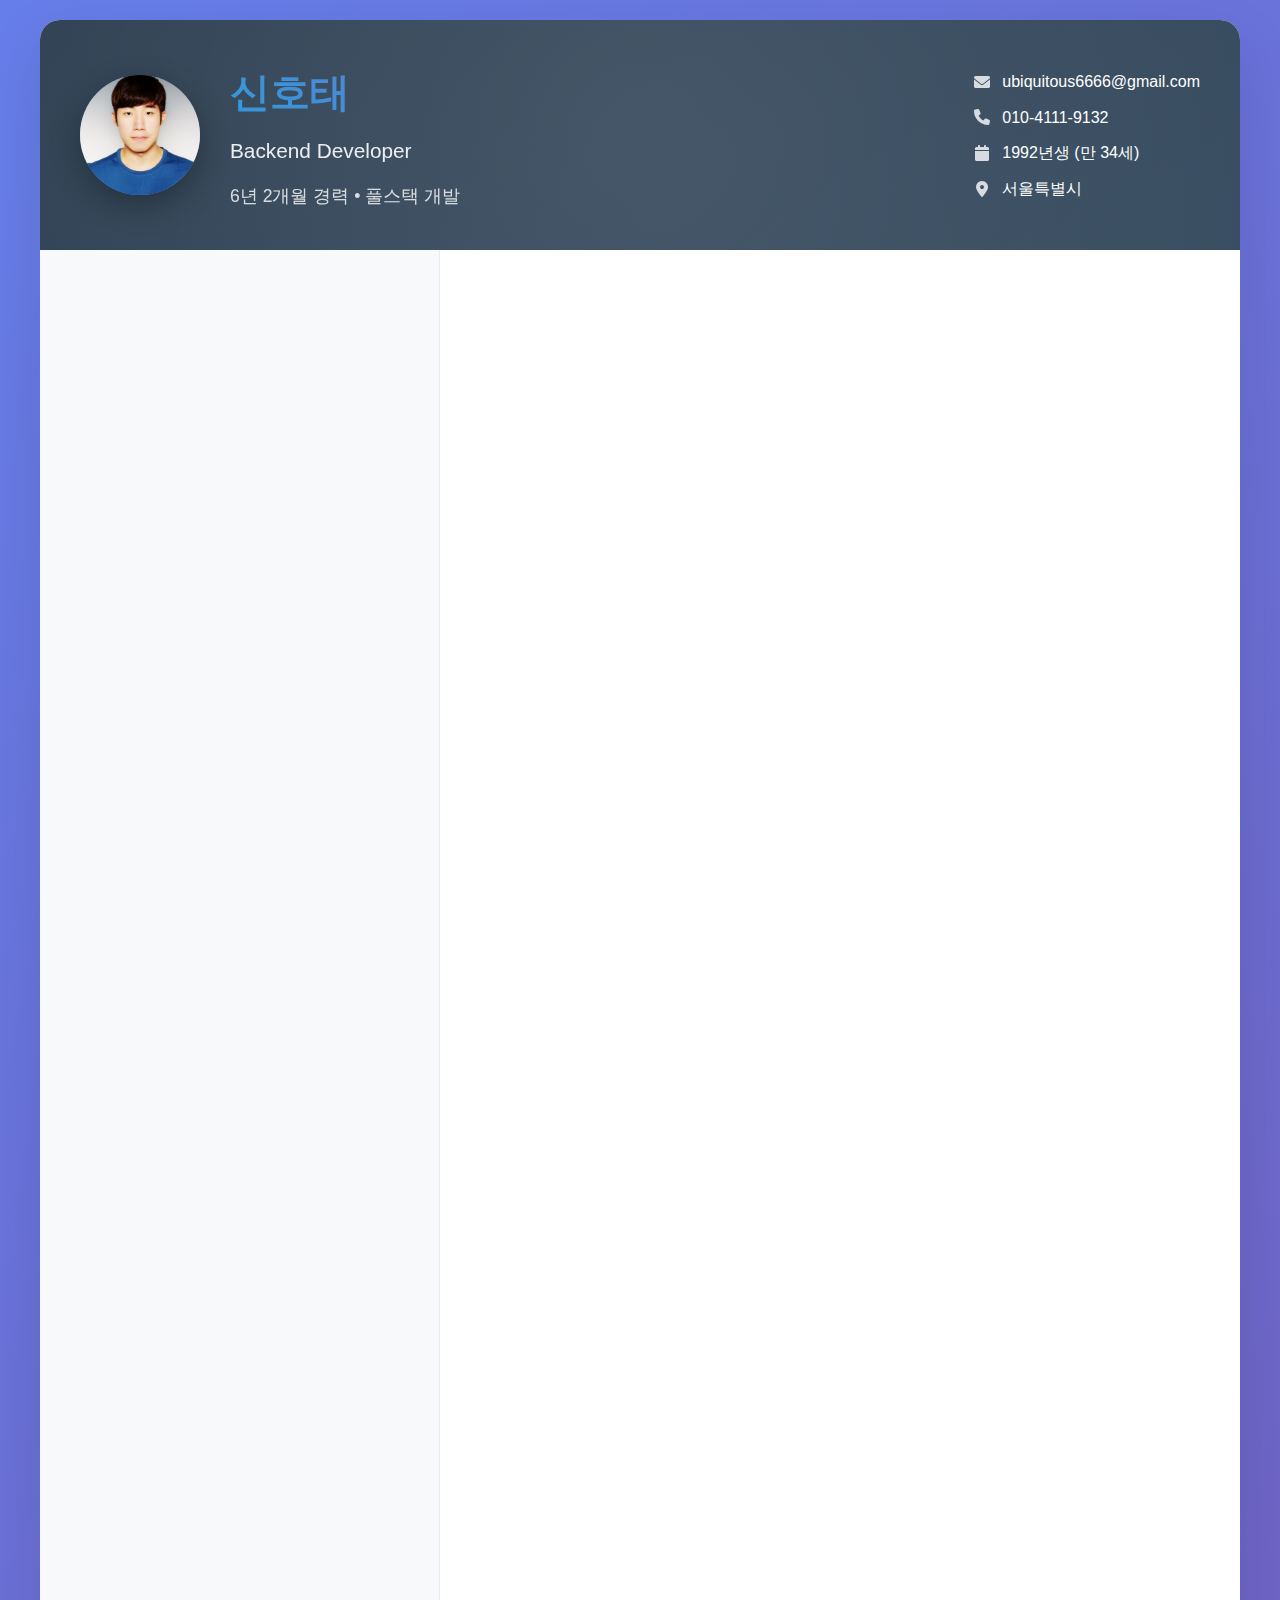
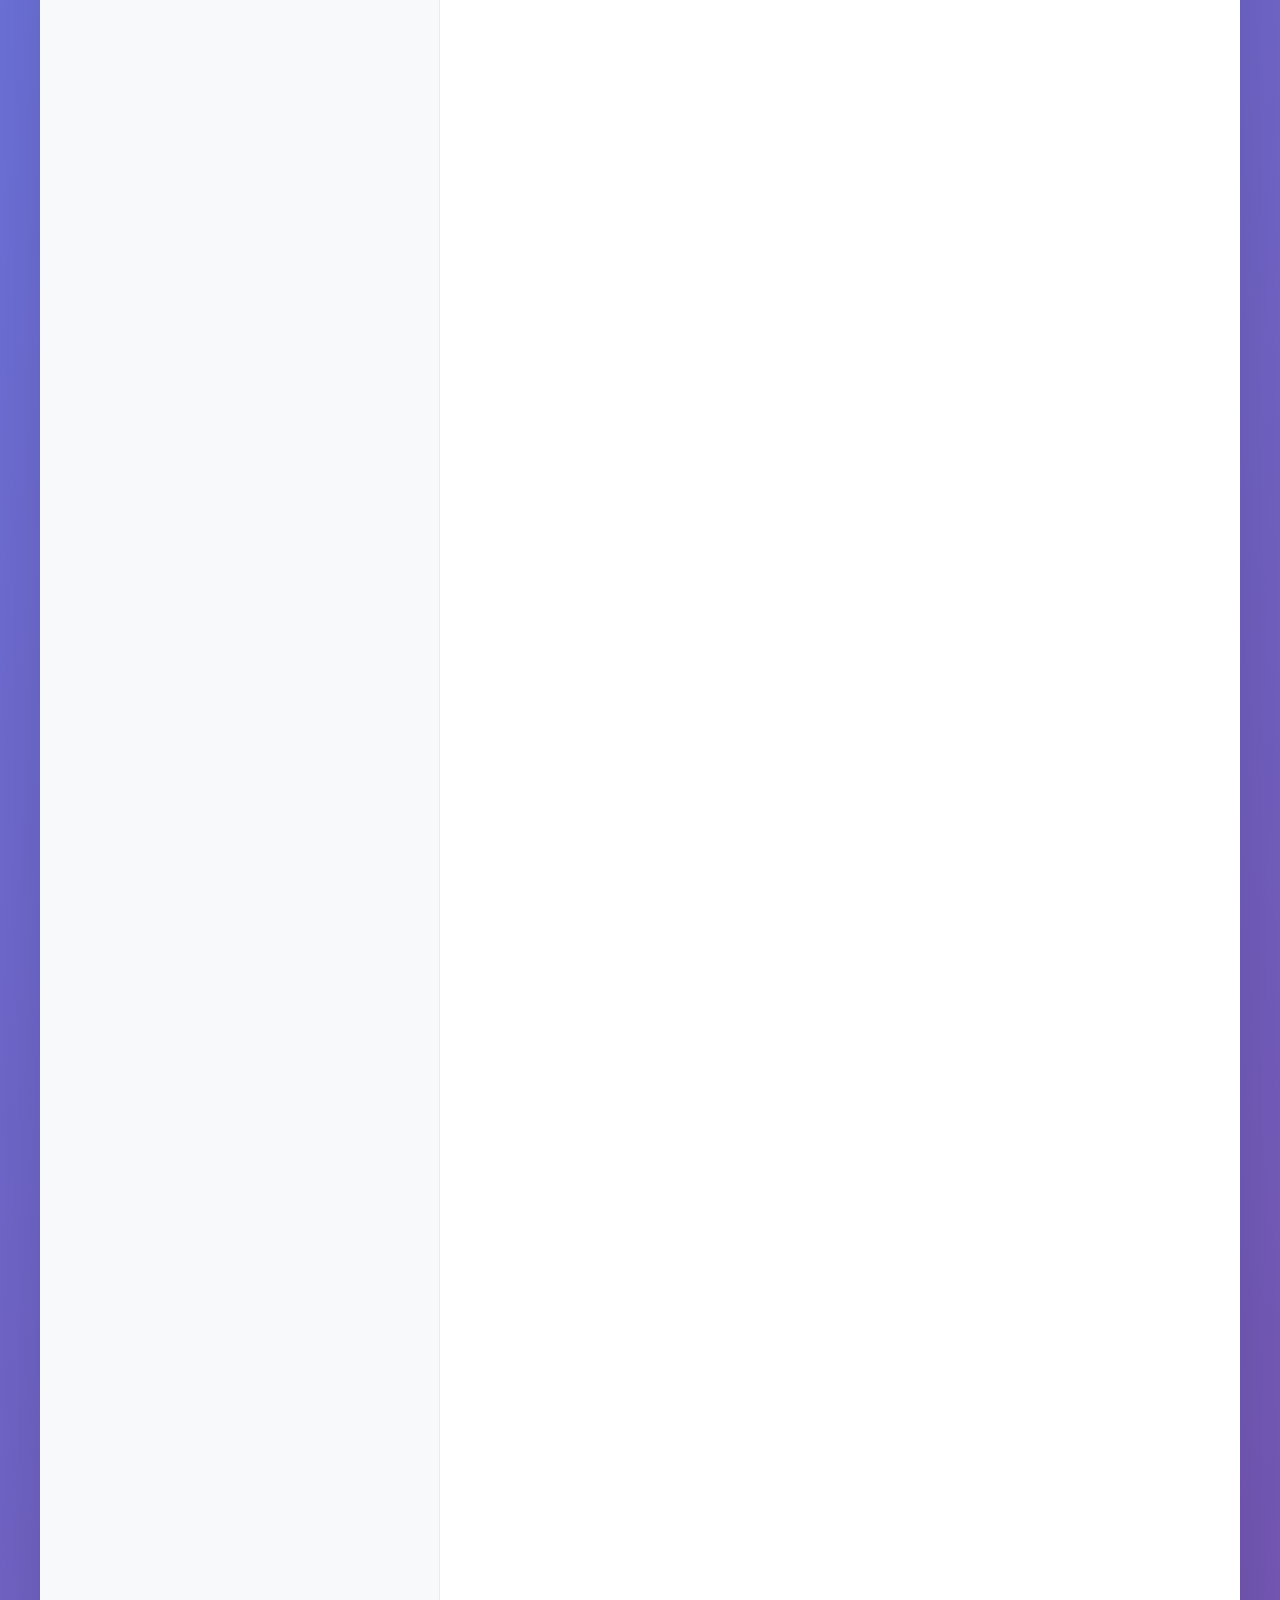
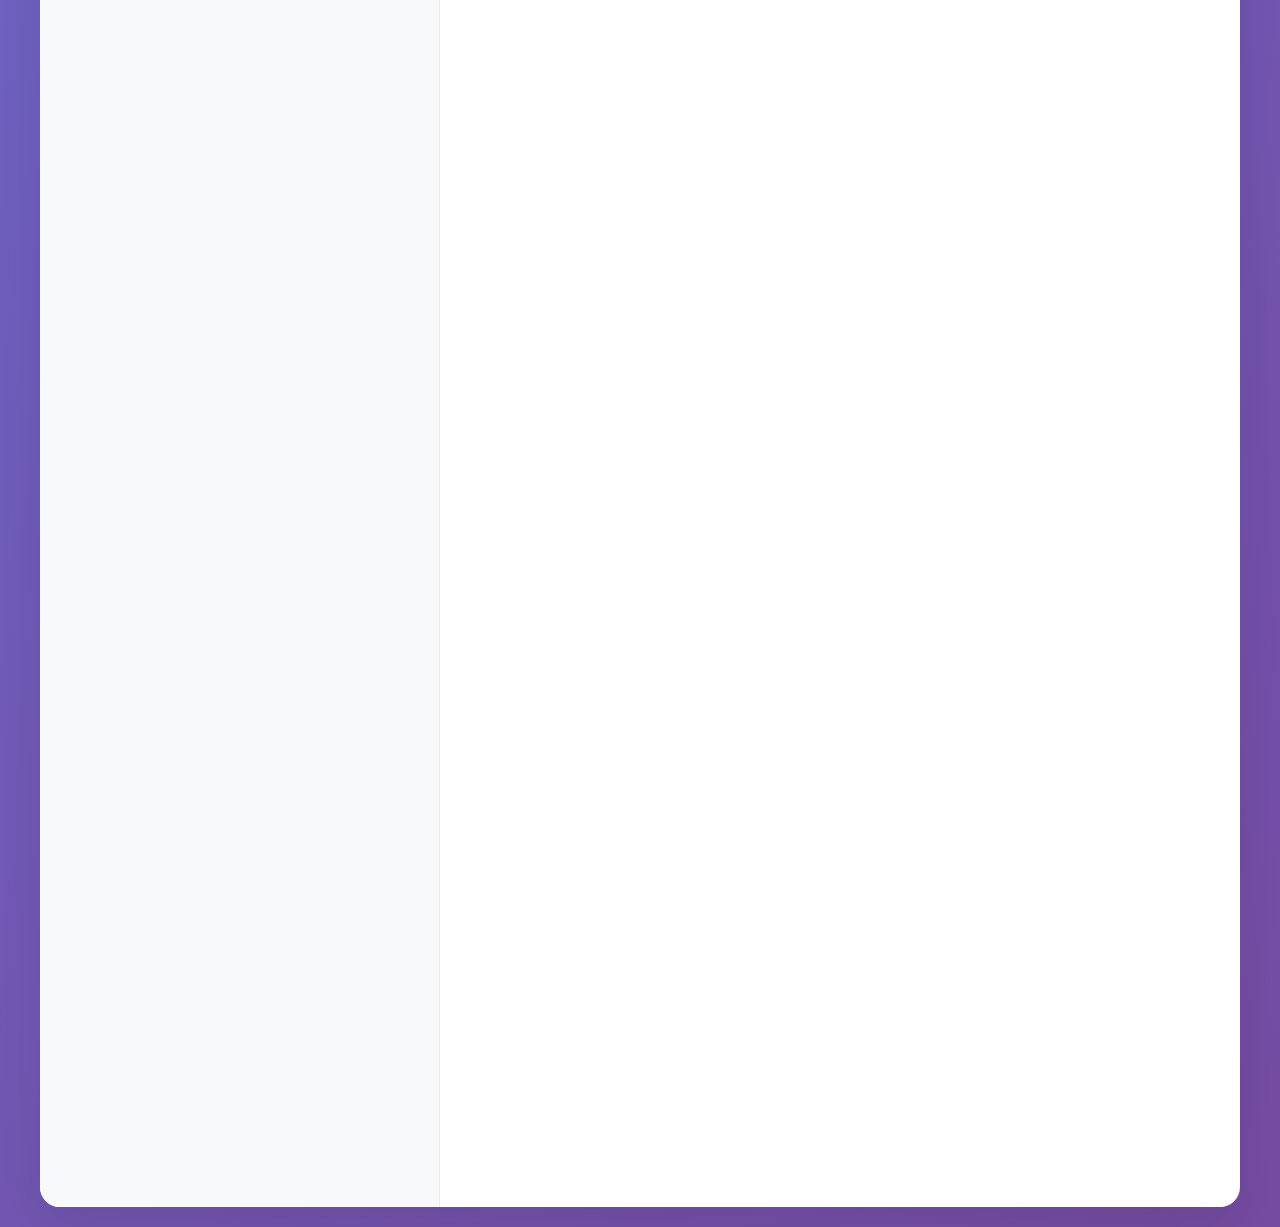
<file: hotae_resume.html>
<!DOCTYPE html>
<html lang="ko">
<head>
    <meta charset="UTF-8">
    <meta name="viewport" content="width=device-width, initial-scale=1.0">
    <title>신호태 - 백엔드 개발자</title>
    <link href="https://cdnjs.cloudflare.com/ajax/libs/font-awesome/6.0.0/css/all.min.css" rel="stylesheet">
    <style>
        * {
            margin: 0;
            padding: 0;
            box-sizing: border-box;
        }

        body {
            font-family: 'Segoe UI', Tahoma, Geneva, Verdana, sans-serif;
            line-height: 1.6;
            color: #333;
            background: linear-gradient(135deg, #667eea 0%, #764ba2 100%);
            min-height: 100vh;
            padding: 20px;
        }

        .resume-container {
            max-width: 1200px;
            margin: 0 auto;
            background: white;
            border-radius: 20px;
            box-shadow: 0 20px 60px rgba(0, 0, 0, 0.1);
            overflow: hidden;
            animation: slideUp 0.8s ease-out;
        }

        @keyframes slideUp {
            from { opacity: 0; transform: translateY(30px); }
            to { opacity: 1; transform: translateY(0); }
        }

        .resume-header {
            background: linear-gradient(135deg, #2c3e50 0%, #34495e 100%);
            color: white;
            padding: 40px;
            position: relative;
            overflow: hidden;
        }

        .resume-header::before {
            content: '';
            position: absolute;
            top: -50%;
            right: -50%;
            width: 200%;
            height: 200%;
            background: radial-gradient(circle, rgba(255,255,255,0.1) 0%, transparent 70%);
            animation: float 6s ease-in-out infinite;
        }

        @keyframes float {
            0%, 100% { transform: translateY(0px) rotate(0deg); }
            50% { transform: translateY(-20px) rotate(180deg); }
        }

        .header-content {
            position: relative;
            z-index: 2;
            display: grid;
            grid-template-columns: auto 1fr auto;
            gap: 30px;
            align-items: center;
        }

        .profile-img {
            width: 120px;
            height: 120px;
            border-radius: 50%;
            background: linear-gradient(45deg, #3498db, #9b59b6);
            display: flex;
            align-items: center;
            justify-content: center;
            box-shadow: 0 10px 30px rgba(0, 0, 0, 0.3);
            overflow: hidden;
        }

        .profile-img img {
            width: 100%;
            height: 100%;
            object-fit: cover;
            display: block;
        }

        .header-info h1 {
            font-size: 2.5em;
            margin-bottom: 10px;
            background: linear-gradient(45deg, #3498db, #9b59b6);
            -webkit-background-clip: text;
            -webkit-text-fill-color: transparent;
            background-clip: text;
        }

        .header-info .title {
            font-size: 1.3em;
            opacity: 0.9;
            margin-bottom: 15px;
        }

        .contact-info {
            display: flex;
            flex-direction: column;
            gap: 10px;
        }

        .contact-item {
            display: flex;
            align-items: center;
            gap: 10px;
            transition: transform 0.3s ease;
        }

        .contact-item:hover {
            transform: translateX(5px);
        }

        .contact-item i {
            width: 20px;
            text-align: center;
            opacity: 0.8;
        }

        .resume-body {
            display: grid;
            grid-template-columns: 1fr 2fr;
            gap: 0;
        }

        .sidebar {
            background: #f8f9fa;
            padding: 40px 30px;
            border-right: 1px solid #e9ecef;
        }

        .main-content {
            padding: 40px;
        }

        .section {
            margin-bottom: 40px;
        }

        .section-title {
            font-size: 1.4em;
            font-weight: 700;
            color: #2c3e50;
            margin-bottom: 20px;
            padding-bottom: 10px;
            border-bottom: 3px solid #3498db;
            position: relative;
        }

        .section-title::after {
            content: '';
            position: absolute;
            bottom: -3px;
            left: 0;
            width: 30px;
            height: 3px;
            background: #9b59b6;
        }

        .skills-grid {
            display: grid;
            gap: 20px;
        }

        .skill-category {
            background: white;
            padding: 20px;
            border-radius: 10px;
            box-shadow: 0 5px 15px rgba(0, 0, 0, 0.05);
            transition: transform 0.3s ease, box-shadow 0.3s ease;
        }

        .skill-category:hover {
            transform: translateY(-5px);
            box-shadow: 0 10px 25px rgba(0, 0, 0, 0.1);
        }

        .skill-category h4 {
            color: #2c3e50;
            margin-bottom: 10px;
            font-size: 1.1em;
        }

        .skill-tags {
            display: flex;
            flex-wrap: wrap;
            gap: 8px;
        }

        .skill-tag {
            background: linear-gradient(45deg, #3498db, #9b59b6);
            color: white;
            padding: 5px 12px;
            border-radius: 20px;
            font-size: 0.85em;
            font-weight: 500;
            transition: transform 0.3s ease;
        }

        .skill-tag:hover {
            transform: scale(1.05);
        }

        .experience-item {
            background: white;
            padding: 30px;
            border-radius: 15px;
            margin-bottom: 25px;
            box-shadow: 0 5px 20px rgba(0, 0, 0, 0.05);
            border-left: 5px solid #3498db;
            position: relative;
            transition: transform 0.3s ease, box-shadow 0.3s ease;
        }

        .experience-item:hover {
            transform: translateX(5px);
            box-shadow: 0 10px 30px rgba(0, 0, 0, 0.1);
        }

        .experience-header {
            display: flex;
            justify-content: space-between;
            align-items: flex-start;
            margin-bottom: 15px;
        }

        .company-info h3 {
            color: #2c3e50;
            font-size: 1.3em;
            margin-bottom: 5px;
        }

        .position {
            color: #7f8c8d;
            font-weight: 500;
        }

        .duration {
            background: linear-gradient(45deg, #3498db, #9b59b6);
            color: white;
            padding: 8px 15px;
            border-radius: 20px;
            font-size: 0.9em;
            font-weight: 500;
        }

        .project-grid {
            display: grid;
            gap: 20px;
            margin-top: 20px;
        }

        .project-card {
            background: #f8f9fa;
            padding: 20px;
            border-radius: 10px;
            border-left: 4px solid #9b59b6;
            transition: transform 0.3s ease;
        }

        .project-card:hover {
            transform: translateX(3px);
        }

        .project-header {
            display: flex;
            justify-content: space-between;
            align-items: center;
            margin-bottom: 10px;
        }

        .project-title {
            font-weight: 600;
            color: #2c3e50;
        }

        .contribution {
            background: #e74c3c;
            color: white;
            padding: 4px 8px;
            border-radius: 15px;
            font-size: 0.8em;
        }

        .project-description {
            color: #555;
            margin-bottom: 15px;
            line-height: 1.6;
        }

        .project-links {
            display: flex;
            gap: 10px;
            margin-bottom: 15px;
        }

        .website-link {
            display: inline-flex;
            align-items: center;
            gap: 6px;
            background: linear-gradient(45deg, #3498db, #2980b9);
            color: white;
            padding: 6px 12px;
            border-radius: 15px;
            font-size: 0.85em;
            text-decoration: none;
            transition: transform 0.3s ease, box-shadow 0.3s ease;
        }

        .website-link:hover {
            transform: translateY(-2px);
            box-shadow: 0 5px 10px rgba(0, 0, 0, 0.1);
        }

        .tech-stack {
            display: flex;
            flex-wrap: wrap;
            gap: 6px;
        }

        .tech-tag {
            background: #ecf0f1;
            color: #2c3e50;
            padding: 4px 10px;
            border-radius: 12px;
            font-size: 0.8em;
            font-weight: 500;
        }

        .education-item {
            background: white;
            padding: 20px;
            border-radius: 10px;
            box-shadow: 0 5px 15px rgba(0, 0, 0, 0.05);
        }

        .education-item h4 {
            color: #2c3e50;
            margin-bottom: 5px;
        }

        .degree {
            color: #7f8c8d;
            margin-bottom: 10px;
        }

        .gpa {
            background: #2ecc71;
            color: white;
            padding: 4px 10px;
            border-radius: 15px;
            font-size: 0.9em;
            display: inline-block;
        }

        .summary {
            background: linear-gradient(135deg, #74b9ff 0%, #0984e3 100%);
            color: white;
            padding: 25px;
            border-radius: 15px;
            margin-bottom: 30px;
        }

        .summary h3 {
            margin-bottom: 15px;
            font-size: 1.2em;
        }

        .highlight-list {
            list-style: none;
        }

        .highlight-list li {
            padding: 5px 0;
            position: relative;
            padding-left: 20px;
        }

        .highlight-list li::before {
            content: '▶';
            position: absolute;
            left: 0;
            color: #00cec9;
        }

        @media (max-width: 768px) {
            .resume-body {
                grid-template-columns: 1fr;
            }

            .header-content {
                grid-template-columns: 1fr;
                text-align: center;
                gap: 20px;
            }

            .experience-header {
                flex-direction: column;
                align-items: flex-start;
                gap: 10px;
            }
        }

        .fade-in {
            opacity: 0;
            transform: translateY(20px);
            animation: fadeInUp 0.6s ease-out forwards;
        }

        @keyframes fadeInUp {
            to {
                opacity: 1;
                transform: translateY(0);
            }
        }

        .github-link {
            display: inline-flex;
            align-items: center;
            gap: 8px;
            background: #333;
            color: white;
            padding: 10px 20px;
            border-radius: 25px;
            text-decoration: none;
            transition: transform 0.3s ease;
            margin-top: 20px;
        }

        .github-link:hover {
            transform: translateY(-2px);
            box-shadow: 0 5px 15px rgba(0, 0, 0, 0.2);
        }

    </style>
</head>
<body>
    <div class="resume-container">
        <div class="resume-header">
            <div class="header-content">
                <div class="profile-img">
                    <img src="2013.png" alt="신호태 프로필 사진" id="profile-image">
                </div>
                <div class="header-info">
                    <h1>신호태</h1>
                    <div class="title">Backend Developer</div>
                    <div id="career" style="opacity: 0.8; font-size: 1.1em;">5년 2개월 경력 • 풀스택 개발</div>
                </div>
                <div class="contact-info">
                    <div class="contact-item">
                        <i class="fas fa-envelope"></i>
                        <span>ubiquitous6666@gmail.com</span>
                    </div>
                    <div class="contact-item">
                        <i class="fas fa-phone"></i>
                        <span>010-4111-9132</span>
                    </div>
                    <div class="contact-item">
                        <i class="fas fa-calendar"></i>
                        <span id="age">1992년생 (만 33세)</span>
                    </div>
                    <div class="contact-item">
                        <i class="fas fa-map-marker-alt"></i>
                        <span>서울특별시</span>
                    </div>
                </div>
            </div>
        </div>

        <div class="resume-body">
            <div class="sidebar">
                <div class="section fade-in">
                    <div class="section-title">
                        <i class="fas fa-code"></i> 기술 스택
                    </div>
                    <div class="skills-grid">
                        <div class="skill-category">
                            <h4><i class="fas fa-server"></i> Backend</h4>
                            <div class="skill-tags">
                                <span class="skill-tag">PHP 7, 8</span>
                                <span class="skill-tag">Laravel 8, 11, 12</span>
                                <span class="skill-tag">CodeIgniter 3, 4</span>
                                <span class="skill-tag">Node.js 18, 20, 22</span>
                                <span class="skill-tag">NestJS 10, 11</span>
                                <span class="skill-tag">Express.js 5</span>
                                <span class="skill-tag">Python 3</span>
                            </div>
                        </div>
                        <div class="skill-category">
                            <h4><i class="fas fa-database"></i> Database</h4>
                            <div class="skill-tags">
                                <span class="skill-tag">MySQL 8</span>
                                <span class="skill-tag">Prisma 6</span>
                            </div>
                        </div>
                        <div class="skill-category">
                            <h4><i class="fas fa-laptop-code"></i> Frontend</h4>
                            <div class="skill-tags">
                                <span class="skill-tag">HTML 5</span>
                                <span class="skill-tag">CSS 3</span>
                                <span class="skill-tag">JavaScript</span>
                                <span class="skill-tag">jQuery 3</span>
                                <span class="skill-tag">Bootstrap 4, 5</span>
                                <span class="skill-tag">React 19</span>
                                <span class="skill-tag">Next.js 15</span>
                            </div>
                        </div>
                        <div class="skill-category">
                            <h4><i class="fas fa-cloud"></i> DevOps & Tools</h4>
                            <div class="skill-tags">
                                <span class="skill-tag">AWS (EC2 / BeanStalk / RDS / LightSail / S3)</span>
                                <span class="skill-tag">Docker</span>
                                <span class="skill-tag">Linux</span>
                                <span class="skill-tag">Git</span>
                                <span class="skill-tag">CAFE24 호스팅</span>
                            </div>
                        </div>
                    </div>
                </div>

                <div class="section fade-in">
                    <div class="section-title">
                        <i class="fas fa-graduation-cap"></i> 학력
                    </div>
                    <div class="education-item">
                        <h4>호서대학교</h4>
                        <div class="degree">컴퓨터소프트웨어학과</div>
                        <div class="gpa">평균 학점 3.4 / 4.5</div>
                        <div style="color: #7f8c8d; font-size: 0.9em; margin-top: 5px;">2020.02 졸업</div>
                    </div>
                </div>

                <div class="section fade-in">
                    <div class="section-title">
                        <i class="fab fa-github"></i> 포트폴리오
                    </div>
                    <a href="https://github.com/MaShin66" class="github-link" target="_blank">
                        <i class="fab fa-github"></i>
                        GitHub 프로필
                    </a>
                    <a href="https://mar6.tistory.com" class="github-link" target="_blank" style="background: #FF5722;">
                        <i class="fas fa-blog"></i>
                        기술 블로그
                    </a>
                </div>
            </div>

            <div class="main-content">
                <div class="summary fade-in">
                    <h3><i class="fas fa-user"></i> 개발자 소개</h3>
                    <ul class="highlight-list">
                        <li>PHP, Node.js 기반 백엔드 개발 경험 다수 보유</li>
                        <li>jQuery, React.js, NextJS 기반 프론트 개발 일부 보유</li>
                        <li>결제 시스템, 실시간 채팅, 대용량 푸시 시스템 구축 경험</li>
                        <li>AWS 인프라 구축 및 트래픽 최적화 경험 보유</li>
                        <li>새로운 언어, 프레임워크, 스택, 기술 등을 좋아하고 기회만 있다면<br>새로운 것에 도전하는 데에 흥미를 느끼고 열정을 발휘할 수 있습니다.</li>
                    </ul>
                </div>

                <div class="section fade-in">
                    <div class="section-title">
                        <i class="fas fa-briefcase"></i> 경력 사항
                    </div>

                    <div class="experience-item">
                        <div class="experience-header">
                            <div class="company-info">
                                <h3>주식회사 메타몬스터</h3>
                                <div class="position">개발팀 대리 → 선임</div>
                            </div>
                            <div class="duration" id="current-job-duration">2023.06 ~ 현재 (계산 중...)</div>
                        </div>
                        <p style="color: #666; margin-bottom: 20px;">SI, 에이전시 회사에서 다양한 웹 개발 프로젝트 담당</p>

                        <div class="project-grid">
                            <div class="project-card">
                                <div class="project-header">
                                    <div class="project-title">방글라데시 지도 웹 - 방글라데시 지역의 공장 관리를 위한 서비스</div>
                                    <div class="contribution">기여도 100%</div>
                                </div>
                                <div class="project-description">
                                    방글라데시 지역 공장 관리를 위해 공장 등록 및 마커 표기<br>
                                    NestJS 기반 API 서버와 Next.js 기반 프론트엔드 개발
                                </div>
                                <div class="project-links">
                                    <a href="https://dongintexchem.co.kr" class="website-link" target="_blank">
                                        <i class="fas fa-globe"></i> 웹사이트
                                    </a>
                                </div>
                                <div class="tech-stack">
                                    <span class="tech-tag">NestJS</span>
                                    <span class="tech-tag">Next.JS</span>
                                    <span class="tech-tag">Sequelize</span>
                                    <span class="tech-tag">Google Maps API</span>
                                </div>
                            </div>

                            <div class="project-card">
                                <div class="project-header">
                                    <div class="project-title">장애인 예술 플랫폼</div>
                                    <div class="contribution">기여도 75%</div>
                                </div>
                                <div class="project-description">
                                    장애인 예술가들의 작품 판매 및 관리 플랫폼 구축<br>
                                    NestJS 기반 API 서버와 Laravel 관리자 시스템 개발 및 서버 배포
                                </div>
                                <div class="project-links">
                                    <a href="https://artguiderun.com" class="website-link" target="_blank">
                                        <i class="fas fa-globe"></i> 웹사이트
                                    </a>
                                    <a href="https://admin.artguiderun.com" class="website-link" target="_blank" style="background: linear-gradient(45deg, #8e44ad, #9b59b6);">
                                        <i class="fas fa-lock"></i> 관리자
                                    </a>
                                </div>
                                <div class="tech-stack">
                                    <span class="tech-tag">NestJS</span>
                                    <span class="tech-tag">Prisma</span>
                                    <span class="tech-tag">Laravel</span>
                                    <span class="tech-tag">포트원 결제</span>
                                    <span class="tech-tag">포트원 본인 인증</span>
                                </div>
                            </div>

                            <div class="project-card">
                                <div class="project-header">
                                    <div class="project-title">명품 렌탈 관리시스템</div>
                                    <div class="contribution">기여도 50%</div>
                                </div>
                                <div class="project-description">
                                    명품 위탁 렌탈 서비스의 관리자 시스템. 재고 관리, 정산, 알림톡 연동 등 핵심 기능 구현
                                </div>
                                <div class="project-links">
                                    <a href="https://rentique.co.kr" class="website-link" target="_blank">
                                        <i class="fas fa-globe"></i> 웹사이트
                                    </a>
                                    <a href="https://admin.rentique.co.kr" class="website-link" target="_blank" style="background: linear-gradient(45deg, #8e44ad, #9b59b6);">
                                        <i class="fas fa-lock"></i> 관리자
                                    </a>
                                </div>
                                <div class="tech-stack">
                                    <span class="tech-tag">Laravel</span>
                                    <span class="tech-tag">AWS EC2 / S3</span>
                                    <span class="tech-tag">토스페이먼츠</span>
                                    <span class="tech-tag">카카오 알림톡</span>
                                </div>
                            </div>

                            <div class="project-card">
                                <div class="project-header">
                                    <div class="project-title">다이어트 프로그램 예약 및 쇼핑몰 관리자</div>
                                    <div class="contribution">기여도 50%</div>
                                </div>
                                <div class="project-description">
                                    다이어트 프로그램 예약 및 관리 시스템. 관리자 페이지에서 예약 관리, 결제 확인 등 기능 제공<br>
                                    Laravel 기반 관리자 시스템 개발
                                </div>

                                <div class="project-links">
                                    <a href="https://www.miber.co.kr" class="website-link" target="_blank">
                                        <i class="fas fa-globe"></i> 웹사이트
                                    </a>
                                    <a href="https://admin.miber.co.kr" class="website-link" target="_blank" style="background: linear-gradient(45deg, #8e44ad, #9b59b6);">
                                        <i class="fas fa-lock"></i> 관리자
                                    </a>
                                </div>
                                <div class="tech-stack">
                                    <span class="tech-tag">Laravel</span>
                                    <span class="tech-tag">AWS EC2 / RDS / S3</span>
                                </div>
                            </div>

                            <div class="project-card">
                                <div class="project-header">
                                    <div class="project-title">아웃백 - 이벤트 페이지</div>
                                    <div class="contribution">기여도 90%</div>
                                </div>
                                <div class="project-description">
                                    대용량 트래픽 대응 이벤트 페이지. ALB를 활용한 오토스케일링으로 안정적인 서비스 제공
                                </div>
<!--                                <div class="project-links">-->
<!--                                    <a href="https://outback-event.example.com" class="website-link" target="_blank" style="background: linear-gradient(45deg, #e67e22, #d35400);">-->
<!--                                        <i class="fas fa-globe"></i> 이벤트 페이지-->
<!--                                    </a>-->
<!--                                </div>-->
                                <div class="tech-stack">
                                    <span class="tech-tag">Express.js</span>
                                    <span class="tech-tag">AWS ALB</span>
                                    <span class="tech-tag">AWS RDS</span>
                                </div>
                            </div>

                            <div class="project-card">
                                <div class="project-header">
                                    <div class="project-title">우주기술 진흥협회 - 우주기술 진흥협회에서 운영하는 사이트</div>
                                    <div class="contribution">기여도 20%</div>
                                </div>
                                <div class="project-description">
                                    국문용 사이트만 있었는데 그대로 서버만 분리해서 영문 사이트 개발<br>
                                    기존의 국문 사이트 php 버전이 5 대여서 7.2로 변환 및 개발<br>
                                    기타 관리자쪽 유지 보수 진행
                                </div>

                                <div class="project-links">
                                    <a href="http://www.kasp.or.kr" class="website-link" target="_blank">
                                        <i class="fas fa-globe"></i> 국문 웹사이트
                                    </a>
                                    <a href="http://en.kasp.or.kr" class="website-link" target="_blank" style="background: linear-gradient(45deg, #8e44ad, #9b59b6);">
                                        <i class="fas fa-lock"></i> 영문 웹사이트
                                    </a>
                                </div>
                                <div class="tech-stack">
                                    <span class="tech-tag">그누보드</span>
                                </div>
                            </div>

                            <div class="project-card">
                                <div class="project-header">
                                    <div class="project-title">임플란트 가이드 - 치과에서 환자 관리를 위한 웹 서비스</div>
                                    <div class="contribution">기여도 20%</div>
                                </div>
                                <div class="project-description">
                                    치아 엑스레이 사진을 업로드 하고 공유할 수 있으며 이 모형이 있어서 이 마다 치료 기록 작성 가능
                                </div>
                                <div class="project-links">
                                    <a href="https://www.orass.co.kr" class="website-link" target="_blank">
                                        <i class="fas fa-globe"></i> 웹사이트
                                    </a>
                                </div>
                                <div class="tech-stack">
                                    <span class="tech-tag">그누보드</span>
                                </div>
                            </div>

                            <div class="project-card">
                                <div class="project-header">
                                    <div class="project-title">아소비 - 아동 교육 및 관리 플랫폼</div>
                                    <div class="contribution">기여도 70%</div>
                                </div>
                                <div class="project-description">
                                    주기적으로 약 5만 건의 대량 푸시 발송을 효율적으로 처리하기 위한 시스템 구축
                                </div>
                                <div class="project-links">
                                    <a href="https://api.asobiedu.co.kr" class="website-link" target="_blank">
                                        <i class="fas fa-globe"></i> 웹사이트
                                    </a>
                                </div>
                                <div class="tech-stack">
                                    <span class="tech-tag">Laravel</span>
                                    <span class="tech-tag">AWS EC2</span>
                                    <span class="tech-tag">FCM</span>
                                </div>
                            </div>

                            <div class="project-card">
                                <div class="project-header">
                                    <div class="project-title">튜터캠퍼스 - 과외 매칭 플랫폼</div>
                                    <div class="contribution">기여도 95%</div>
                                </div>
                                <div class="project-description">
                                    대학생 간 과외 매칭 서비스. 실시간 채팅, 결제 시스템, 웹소켓 기반 알림 등 서비스 구현
                                </div>
                                <div class="project-links">
                                    <a href="https://tutorcampus.co.kr" class="website-link" target="_blank">
                                        <i class="fas fa-globe"></i> 웹사이트
                                    </a>
                                </div>
                                <div class="tech-stack">
                                    <span class="tech-tag">PHP</span>
                                    <span class="tech-tag">AWS EC2</span>
                                    <span class="tech-tag">WebSocket</span>
                                    <span class="tech-tag">포트원 결제</span>
                                    <span class="tech-tag">소셜 로그인</span>
                                </div>
                            </div>
                        </div>
                    </div>

                    <div class="experience-item">
                        <div class="experience-header">
                            <div class="company-info">
                                <h3>주식회사 브리치</h3>
                                <div class="position">개발팀</div>
                            </div>
                            <div class="duration">2022.05 ~ 2023.06 (1년 2개월)</div>
                        </div>
                        <p style="color: #666; margin-bottom: 20px;">쇼핑몰 통합관리 솔루션 '비플로우' 유지 보수 및 신규 기능 개발</p>

                        <div class="project-card">
                            <div class="project-description">
                                여러 쇼핑몰 채널의 상품등록, 주문관리, 정산 등을 통합 관리하는 B2B 솔루션 개발
                            </div>
                            <div class="project-links">
                                <a href="https://b-flow.co.kr/" class="website-link" target="_blank">
                                    <i class="fas fa-globe"></i> 웹사이트
                                </a>
                            </div>
                            <div class="tech-stack">
                                <span class="tech-tag">Laravel</span>
                                <span class="tech-tag">Vue.js</span>
                                <span class="tech-tag">MySQL</span>
                                <span class="tech-tag">AWS</span>
                            </div>
                        </div>
                    </div>

                    <div class="experience-item">
                        <div class="experience-header">
                            <div class="company-info">
                                <h3>(주) 스탯앤코</h3>
                                <div class="position">개발팀</div>
                            </div>
                            <div class="duration">2021.04 ~ 2022.05 (1년 2개월)</div>
                        </div>
                        <p style="color: #666; margin-bottom: 20px;">실시간 경매 시스템 개발</p>

                        <div class="project-card">
                            <div class="project-description">
                                실시간 입찰 경매 시스템 구축. EventSource를 활용한 실시간 통신과 동시 입찰 처리 로직 구현
                            </div>
                            <div class="project-links">
                                <a href="http://www.gameone.kr/community/board/list?board_idx=29" class="website-link" target="_blank">
                                    <i class="fas fa-globe"></i> 웹사이트
                                </a>
                            </div>
                            <div class="tech-stack">
                                <span class="tech-tag">CodeIgniter</span>
                                <span class="tech-tag">EventSource</span>
                                <span class="tech-tag">실시간 처리</span>
                            </div>
                        </div>
                    </div>

                    <div class="experience-item">
                        <div class="experience-header">
                            <div class="company-info">
                                <h3>(주) 백지장</h3>
                                <div class="position">운영관리</div>
                            </div>
                            <div class="duration">2019.08 ~ 2020.07 (1년)</div>
                        </div>
                        <p style="color: #666; margin-bottom: 20px;">모임 등록 및 관리 웹서비스 개발</p>

                        <div class="project-card">
                            <div class="tech-stack">
                                <span class="tech-tag">CodeIgniter</span>
                                <span class="tech-tag">AWS</span>
                            </div>
                        </div>
                    </div>
                </div>

                <div class="section fade-in">
                    <div class="section-title">
                        <i class="fas fa-project-diagram"></i> 개인 프로젝트
                    </div>

                    <div class="project-card">
                        <div class="project-header">
                            <div class="project-title">학교 카풀 서비스</div>
                            <div class="contribution">개인 프로젝트</div>
                        </div>
                        <div class="project-description">
                            React와 CodeIgniter 두 가지 버전으로 개발한 카풀 매칭 서비스.<br>
                            GraphQL, JWT 토큰 인증, 지도 API 연동
                        </div>
<!--                        <div class="project-links">-->
<!--                            <a href="https://carpool-react.example.com" class="website-link" target="_blank" style="background: linear-gradient(45deg, #00cec9, #00b894);">-->
<!--                                <i class="fab fa-react"></i> React 버전-->
<!--                            </a>-->
<!--                            <a href="https://carpool-php.example.com" class="website-link" target="_blank" style="background: linear-gradient(45deg, #fd79a8, #e84393);">-->
<!--                                <i class="fab fa-php"></i> PHP 버전-->
<!--                            </a>-->
<!--                        </div>-->
                        <div class="tech-stack">
                            <span class="tech-tag">React</span>
                            <span class="tech-tag">GraphQL</span>
                            <span class="tech-tag">JWT</span>
                            <span class="tech-tag">Heroku</span>
                            <span class="tech-tag">PostgreSQL</span>
                            <span class="tech-tag">Google Maps API</span>
                        </div>
                    </div>
                </div>
            </div>
        </div>
    </div>

    <script>
        // 나이, 경력, 재직 기간 자동 계산
        function calculateAge(birthYear) {
            const currentDate = new Date();
            const currentYear = currentDate.getFullYear();
            return currentYear - birthYear;
        }

        function calculateDuration(startDate, endDate = null) {
            // startDate 형식: 'YYYY.MM'
            const [startYear, startMonth] = startDate.split('.').map(num => parseInt(num));

            // endDate가 null이면 현재 날짜 사용
            const today = new Date();
            const endYear = endDate ? endDate.getFullYear() : today.getFullYear();
            const endMonth = endDate ? endDate.getMonth() + 1 : today.getMonth() + 1; // getMonth()는 0부터 시작

            let years = endYear - startYear;
            let months = endMonth - startMonth;

            if (months < 0) {
                years--;
                months += 12;
            }

            return { years, months };
        }

        function updateDynamicContent() {
            // 나이 계산 (1992년생)
            const birthYear = 1992;
            const age = calculateAge(birthYear);
            document.getElementById('age').textContent = `1992년생 (만 ${age}세)`;

            // 총 경력 계산
            const jobs = [
                { start: '2019.08', end: '2020.07' },  // 백지장
                { start: '2021.04', end: '2022.05' },  // 스탯앤코
                { start: '2022.05', end: '2023.06' },  // 브리치
                { start: '2023.06', end: null }         // 메타몬스터 (현재)
            ];

            let totalMonths = 0;
            jobs.forEach(job => {
                let endDate = null;
                if (job.end) {
                    // 'YYYY.MM' 형식을 'YYYY-MM-01' 형식으로 변환
                    const dateParts = job.end.split('.');
                    endDate = new Date(`${dateParts[0]}-${dateParts[1]}-01`);
                }
                const duration = calculateDuration(job.start, endDate);
                totalMonths += (duration.years * 12) + duration.months;
            });

            const totalYears = Math.floor(totalMonths / 12);
            const remainingMonths = totalMonths % 12;

            document.getElementById('career').textContent = `${totalYears}년 ${remainingMonths}개월 경력 • 풀스택 개발`;

            // 현재 회사 재직 기간 계산
            const currentJobStart = '2023.06';
            const currentDuration = calculateDuration(currentJobStart);
            const currentJobElement = document.getElementById('current-job-duration');
            if (currentJobElement) {
                currentJobElement.textContent = `${currentJobStart} ~ 현재 (${currentDuration.years}년 ${currentDuration.months}개월)`;
            }
        }

        // 페이지 로드 시 실행
        document.addEventListener('DOMContentLoaded', updateDynamicContent);

        // 스크롤 애니메이션
        const observerOptions = {
            threshold: 0.1,
            rootMargin: '0px 0px -50px 0px'
        };

        const observer = new IntersectionObserver((entries) => {
            entries.forEach(entry => {
                if (entry.isIntersecting) {
                    entry.target.style.animationDelay = '0.2s';
                    entry.target.classList.add('fade-in');
                }
            });
        }, observerOptions);

        document.querySelectorAll('.fade-in').forEach(el => {
            observer.observe(el);
        });

        // 스킬 태그 호버 효과
        document.querySelectorAll('.skill-tag').forEach(tag => {
            tag.addEventListener('mouseenter', function() {
                this.style.transform = 'scale(1.1)';
            });

            tag.addEventListener('mouseleave', function() {
                this.style.transform = 'scale(1)';
            });
        });

        // 프로젝트 카드 클릭 효과
        document.querySelectorAll('.project-card').forEach(card => {
            card.addEventListener('click', function(e) {
                // 링크 클릭 시 카드 애니메이션 중단
                if (e.target.closest('.website-link')) {
                    return;
                }

                this.style.transform = 'scale(1.02)';
                setTimeout(() => {
                    this.style.transform = 'translateX(3px)';
                }, 150);
            });
        });

        // 웹사이트 링크 호버 효과
        document.querySelectorAll('.website-link').forEach(link => {
            link.addEventListener('mouseenter', function() {
                this.style.transform = 'translateY(-2px)';
            });

            link.addEventListener('mouseleave', function() {
                this.style.transform = 'translateY(0)';
            });
        });
    </script>
</body>
</html>
</file>
